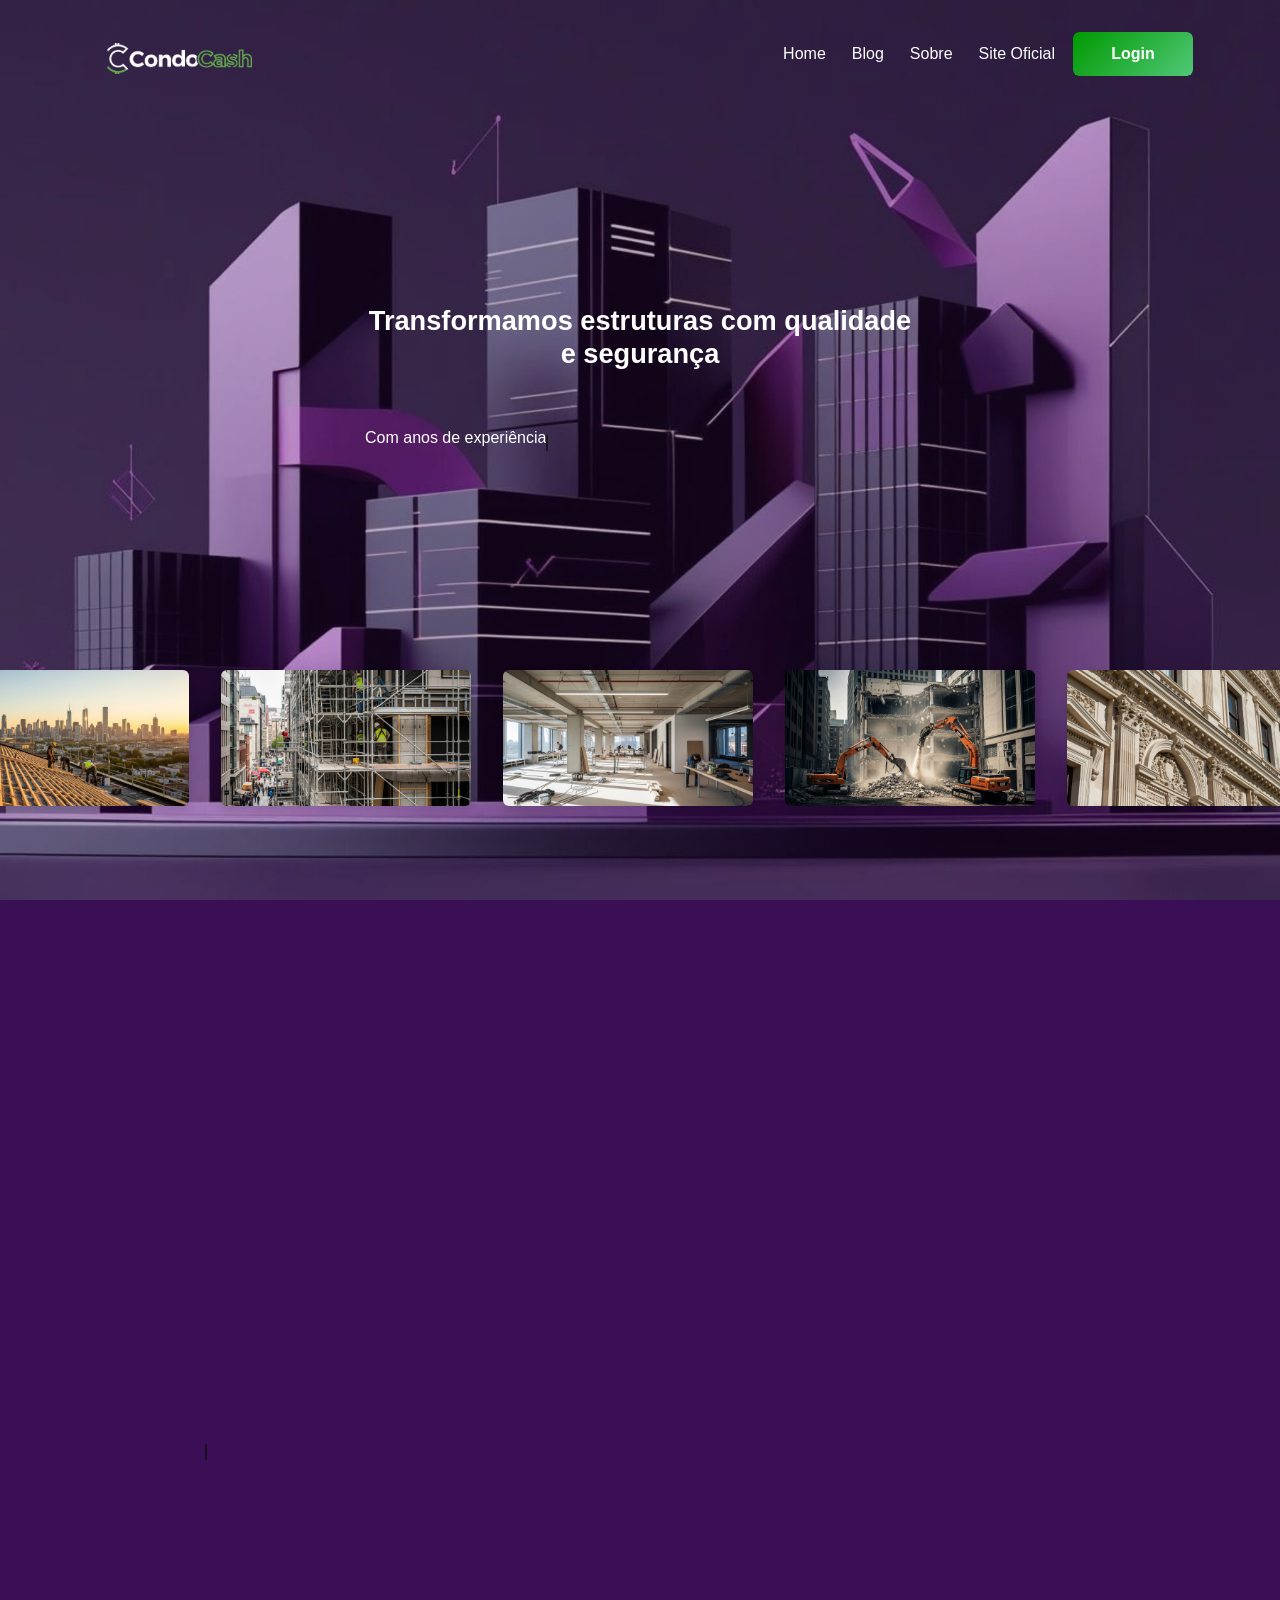
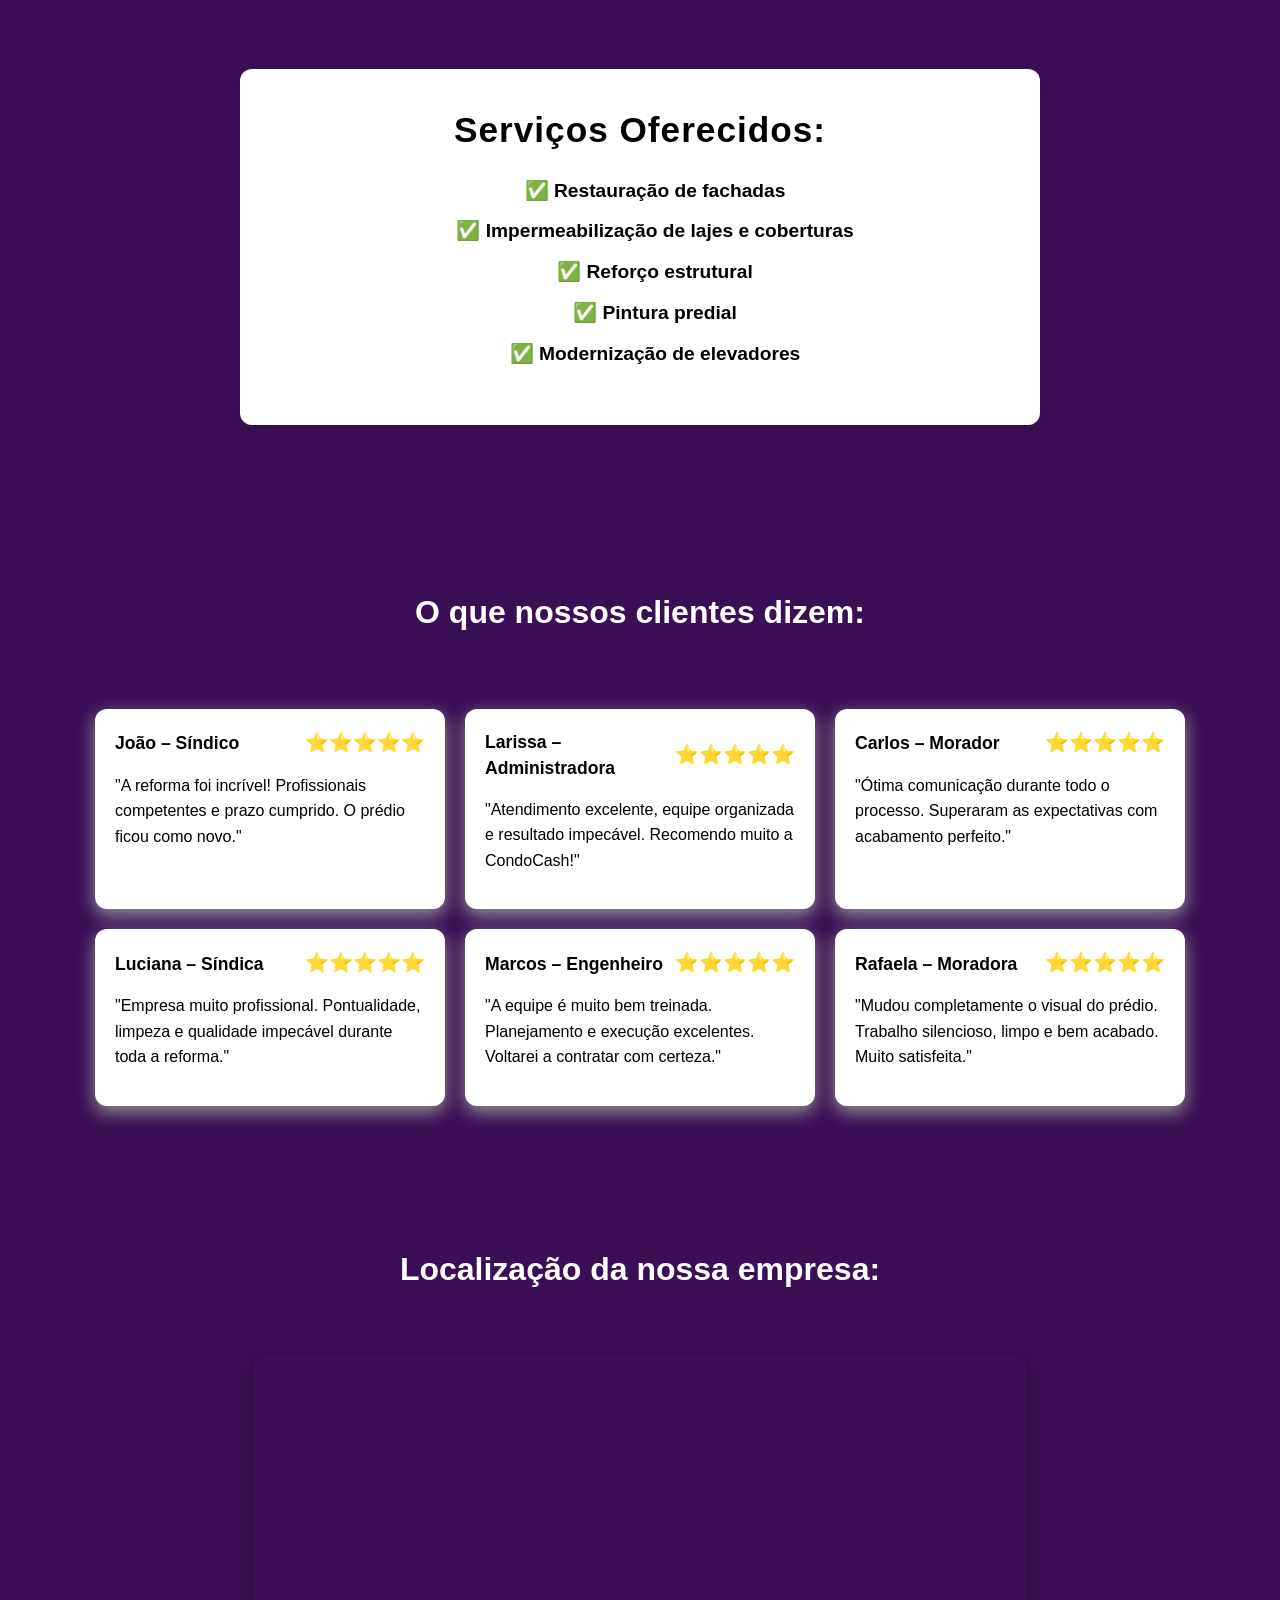
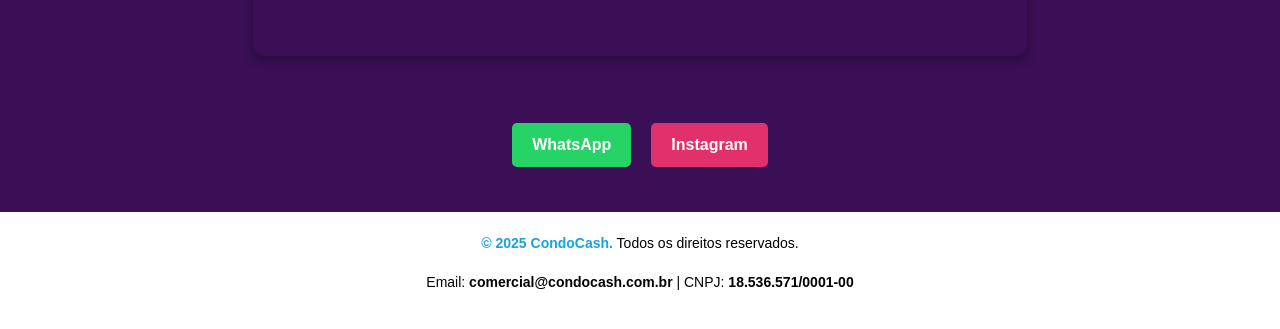
<file: index.html/index.html>
<!DOCTYPE html>
  <html lang="pt-BR">
  <head>
    <meta charset="UTF-8" />
    <meta name="viewport" content="width=device-width, initial-scale=1" />
    <title>CondoCash Reforma</title>

    <link rel="icon" type="image/png" href="img/iconI.png">


    <!-- SEo -->
  <meta name="description" content="Empresa especializada em reforma de prédios com segurança e qualidade. Veja nossos serviços e transformações." />
  <meta name="author" content="CondoCash Reforma" />
  <meta name="keywords" content="reforma de prédios, restauração, impermeabilização, modernização, construção" />

  <!-- Bootstrap 5.3 CSS -->
  <link href="https://cdn.jsdelivr.net/npm/bootstrap@5.3.0/dist/css/bootstrap.min.css" rel="stylesheet" />

  <!-- Seu CSS -->
  <link rel="stylesheet" href="layout/principal.css" />



  <!-- Bootstrap JS (Bundle inclui Popper) -->
  <script src="https://cdn.jsdelivr.net/npm/bootstrap@5.3.0/dist/js/bootstrap.bundle.min.js" defer></script>

    
  </head>

  <body class="home">
    <header>
      <nav class="navbar navbar-expand-lg navbar-light bg-light">
        <div class="container">

          <!-- Logo -->
          <a class="navbar-brand" href="index.html">
            <img src="img/Logo.png" alt="Logo da empresa CondoCash" class="logo" />
          </a>

          <!-- Botão do menu hambúrguer -->
          <button class="navbar-toggler" type="button" data-bs-toggle="collapse" data-bs-target="#navbarMenu"
            aria-controls="navbarMenu" aria-expanded="false" aria-label="Alternar navegação">
            <span class="navbar-toggler-icon"></span>
          </button>

          <!-- Itens do menu -->
          <div class="collapse navbar-collapse" id="navbarMenu">
            <ul class="navbar-nav ms-auto">
              <li class="nav-item">
                <a class="nav-link" href="index.html">Home</a>
              </li>
              <li class="nav-item">
                <a class="nav-link" href="blog.html" target="_blank" rel="noopener noreferrer">Blog</a>
              </li>
              <li class="nav-item">
                <a class="nav-link" href="sobre.html">Sobre</a>
              </li>
              <li class="nav-item">
                <a class="nav-link" href="https://condocash.com.br/">Site Oficial</a>
              </li>
              <li class="nav-item"> 
                <a class="nav-link btn-9" href="login.html" target="_blank" rel="noopener noreferrer">Login</a>
              </li>
            </ul>
          </div>

        </div>
      </nav>
    </header>



    <section class="conteudo">
      <div class="descricao">
        <h2>Transformamos estruturas com qualidade e segurança</h2>
        <br>
        <br>
        <p id="typewriter-descricaoP" class="cursor"> </p>
      </div>
    </section>

    <!-- Carrossel -->

    <div class="container-fluid p-0">
      <div class="carouselEsteira-wrapper">
        <div class="carouselEsteira-track d-flex">

          <!-- Cada item chama a função abrirModal com imagem e descrição -->
          <div class="carouselEsteira-item" onclick="abrirModal('img/construcao1.jpg', 'Reformamos residências e prédios com atenção a cada detalhe. Garantimos telhados seguros, resistentes e à prova de intempéries. Nossas equipes seguem padrões técnicos para reforçar toda a estrutura. Utilizamos materiais de alta qualidade e mão de obra especializada. O resultado é uma reforma duradoura, segura e visualmente renovada.')">
            <img src="img/construcao1.jpg" class="img-fluid rounded" alt="Antes da reforma" />
            <div class="descricao-hover">Reformamos residências e prédios, garantindo telhados seguros e estruturas reforçadas.</div>
          </div>

          <div class="carouselEsteira-item" onclick="abrirModal('img/construcao2.jpg', 'Construímos casas e prédios com qualidade e planejamento desde a fundação. Nossa infraestrutura é completa, atendendo às exigências modernas de construção. Incluímos toda a parte elétrica com fiação segura e devidamente instalada. Trabalhamos com profissionais capacitados e materiais certificados. Entregamos obras prontas para uso, com segurança e eficiência garantidas.')">
            <img src="img/construcao2.jpg" class="img-fluid rounded" alt="Durante a reforma" />
            <div class="descricao-hover">Construímos casas e prédios com infraestrutura completa, incluindo o sistema de fiação elétrica.</div>
          </div>

          <div class="carouselEsteira-item" onclick="abrirModal('img/construcao3.jpg', 'Executamos pintura profissional em paredes internas e externas com acabamento impecável. Utilizamos tintas de alta durabilidade e técnicas que valorizam cada ambiente. Além disso, realizamos serviços completos de encanamento residencial. Garantimos instalações seguras, sem vazamentos e com fluxo eficiente de água. Tudo é feito com precisão, limpeza e respeito ao espaço do cliente.')">
            <img src="img/construcao3.jpg" class="img-fluid rounded" alt="Depois da reforma" />
            <div class="descricao-hover">Executamos pintura profissional em paredes e serviços completos de encanamento residencial.</div>
          </div>

          <div class="carouselEsteira-item" onclick="abrirModal('img/construcao4.jpg', 'Demolimos residências e prédios com total segurança, seguindo normas rigorosas para proteger as pessoas e o entorno. Nossos processos são rápidos, eficientes e planejados em cada detalhe.Utilizamos equipamentos modernos para reduzir riscos e impactos. Tudo isso com profundo respeito ao meio ambiente e à comunidade local.')">
            <img src="img/construcao4.jpg" class="img-fluid rounded" alt="Durante a reforma" />
            <div class="descricao-hover">Demolimos residências e prédios com segurança, rapidez e respeito ao meio ambiente.</div>
          </div>

          <div class="carouselEsteira-item" onclick="abrirModal('img/construcao5.jpg', 'Realizamos reformas em museus antigos com extremo cuidado e responsabilidade. Cada etapa é planejada para preservar a integridade do patrimônio histórico. Trabalhamos com técnicas especializadas para manter a arte original intacta. Toda intervenção é feita com o apoio de profissionais qualificados e criteriosos. O resultado é uma renovação que respeita o passado e valoriza a história.')">
            <img src="img/construcao5.jpg" class="img-fluid rounded" alt="Depois da reforma" />
            <div class="descricao-hover">Realizamos reformas em museus antigos com cuidado, preservando toda a arte original.</div>
          </div>

          <div class="carouselEsteira-item" onclick="abrirModal('img/construcao6.png', 'Entregamos soluções eficazes e inovadoras em cada projeto que assumimos. Buscamos sempre unir tecnologia, técnica e criatividade na execução dos serviços. Nosso foco está na sua satisfação, entendendo e superando suas expectativas. Trabalhamos com planejamento, comprometimento e atenção a cada detalhe. O resultado final reflete qualidade, confiança e resultados concretos.')">
            <img src="img/construcao6.png" class="img-fluid rounded" alt="Depois da reforma" />
            <div class="descricao-hover">Entregamos soluções eficazes e inovadoras, focando na sua satisfação e resultados.</div>
          </div>

        </div>
      </div>
    </div>
  <section class="carouselEsteira-container">
    <section class="descricao">
      <p id="typewriter-paragrafo" class="cursor"></p>
    </section>



  <!-- Modal -->
  <div id="modal" class="modal">
    <span class="fechar" onclick="fecharModal()">&times;</span>

    <div class="modal-corpo">
      <img class="modal-imagem" id="modalImagem">
      <div id="modalDescricao" class="modal-descricao"></div>
    </div>
    
  </div>

  <br>
  <br>
  <br>
  <br>
    <!-- Serviços -->
    <section class="servicos">
      <h3>Serviços Oferecidos:</h3>
      <ul class="list-unstyled">
        <li>✅ Restauração de fachadas</li>
        <li>✅ Impermeabilização de lajes e coberturas</li>
        <li>✅ Reforço estrutural</li>
        <li>✅ Pintura predial</li>
        <li>✅ Modernização de elevadores</li>
      </ul>
    </section>

    <br>
    <br>

    <!-- Depoimentos -->
    
    <section class="depoimentos">
    <h3>O que nossos clientes dizem:</h3>
  <br>
  <br>
    <div class="depoimentos-container">
      <!-- Primeira linha -->
      <div class="depoimento">
        <div class="topo">
          <span class="nome">João – Síndico</span>
          <span class="estrelas">⭐⭐⭐⭐⭐</span>
        </div>
        <p>"A reforma foi incrível! Profissionais competentes e prazo cumprido. O prédio ficou como novo."</p>
      </div>

      <div class="depoimento">
        <div class="topo">
          <span class="nome">Larissa – Administradora</span>
          <span class="estrelas">⭐⭐⭐⭐⭐</span>
        </div>
        <p>"Atendimento excelente, equipe organizada e resultado impecável. Recomendo muito a CondoCash!"</p>
      </div>

      <div class="depoimento">
        <div class="topo">
          <span class="nome">Carlos – Morador</span>
          <span class="estrelas">⭐⭐⭐⭐⭐</span>
        </div>
        <p>"Ótima comunicação durante todo o processo. Superaram as expectativas com acabamento perfeito."</p>
      </div>

      <!-- Segunda linha em baixo -->

      <div class="depoimento">
        <div class="topo">
          <span class="nome">Luciana – Síndica</span>
          <span class="estrelas">⭐⭐⭐⭐⭐</span>
        </div>
        <p>"Empresa muito profissional. Pontualidade, limpeza e qualidade impecável durante toda a reforma."</p>
      </div>

      <div class="depoimento">
        <div class="topo">
          <span class="nome">Marcos – Engenheiro</span>
          <span class="estrelas">⭐⭐⭐⭐⭐</span>
        </div>
        <p>"A equipe é muito bem treinada. Planejamento e execução excelentes. Voltarei a contratar com certeza."</p>
      </div>

      <div class="depoimento">
        <div class="topo">
          <span class="nome">Rafaela – Moradora</span>
          <span class="estrelas">⭐⭐⭐⭐⭐</span>
        </div>
        <p>"Mudou completamente o visual do prédio. Trabalho silencioso, limpo e bem acabado. Muito satisfeita."</p>
      </div>
    </div>
  </section>
  <br>

    <!-- Mapa com centro de São Paulo -->
    <section class="localizacao">
      <h3>Localização da nossa empresa:</h3>
      <br>
      <br>
      <iframe src="https://www.google.com/maps/embed?pb=!1m18!1m12!1m3!1d3656.602923791497!2d-46.6831282!3d-23.582700499999998!2m3!1f0!2f0!3f0!3m2!1i1024!2i768!4f13.1!3m3!1m2!1s0x94ce5769b712e615%3A0xe9a06d96ab57976c!2sR.%20Iguatemi%2C%20448%20-%20cj%20409%20-%20Itaim%20Bibi%2C%20S%C3%A3o%20Paulo%20-%20SP%2C%2001451-010!5e0!3m2!1spt-BR!2sbr!4v1752928038911!5m2!1spt-BR!2sbr" 
      width="600" 
      height="450" 
      style="border:0;" 
      allowfullscreen="" 
      loading="lazy" 
      referrerpolicy="no-referrer-when-downgrade">
      </iframe>
    </section>

    <!-- Botões -->
    <div class="botoes">
      <a href="https://api.whatsapp.com/send?phone=5511943003998" class="whatsapp" aria-label="Entre em contato pelo WhatsApp">WhatsApp</a>
      <a href="https://www.instagram.com/condocash/" class="instagram" aria-label="Siga no Instagram">Instagram</a>
    </div>

    <!-- Botão Voltar ao Topo -->
    <button id="voltarTopo" aria-label="Voltar ao topo da página">↑</button>

    <!-- Rodapé -->
    <footer class="rodape">
      <p><span class="destaque">&copy; 2025 CondoCash.</span> Todos os direitos reservados.</p>
      <p>Email: <span class="destaque"><a href="mailto:comercial@condocash.com.br">comercial@condocash.com.br</a></span> | CNPJ: <span class="cnpj">18.536.571/0001-00</span></p>
    </footer> 

    <script src="layout/script.js" defer></script>
  </body>
  </html>
</file>
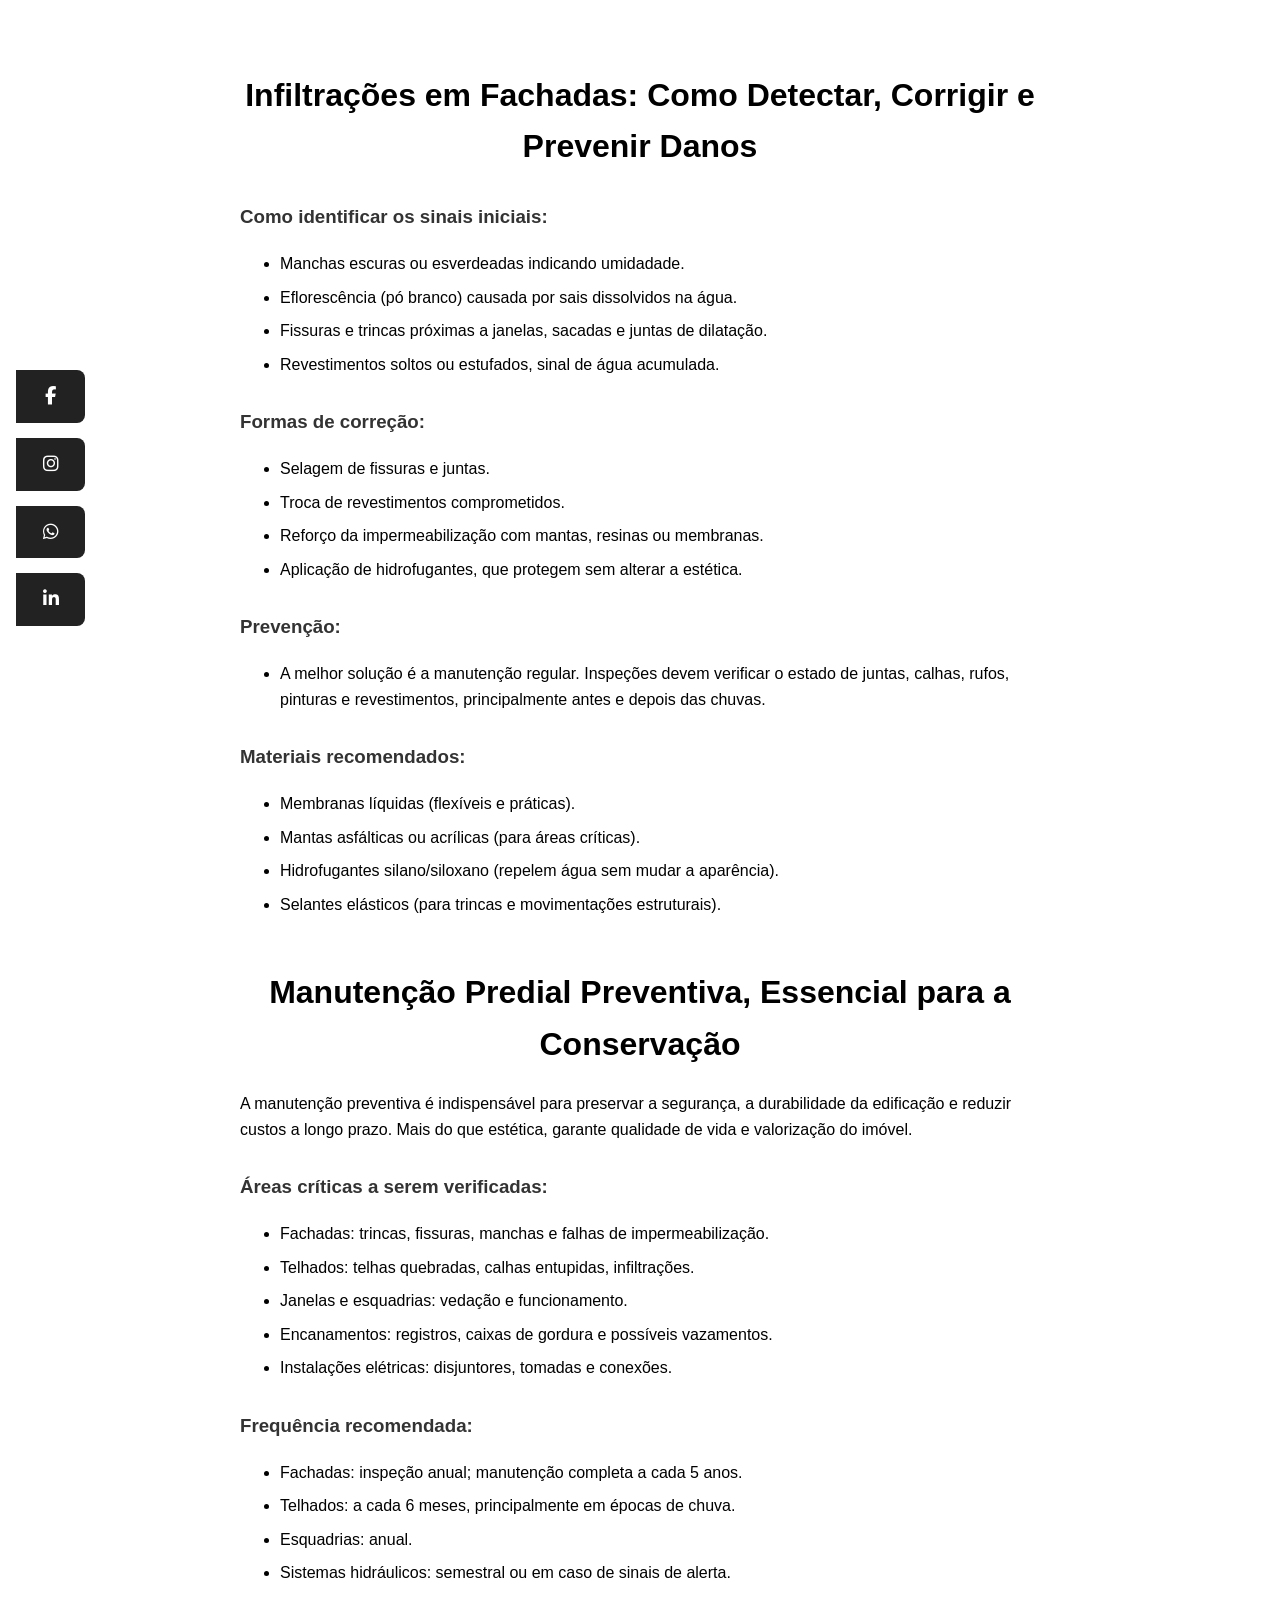
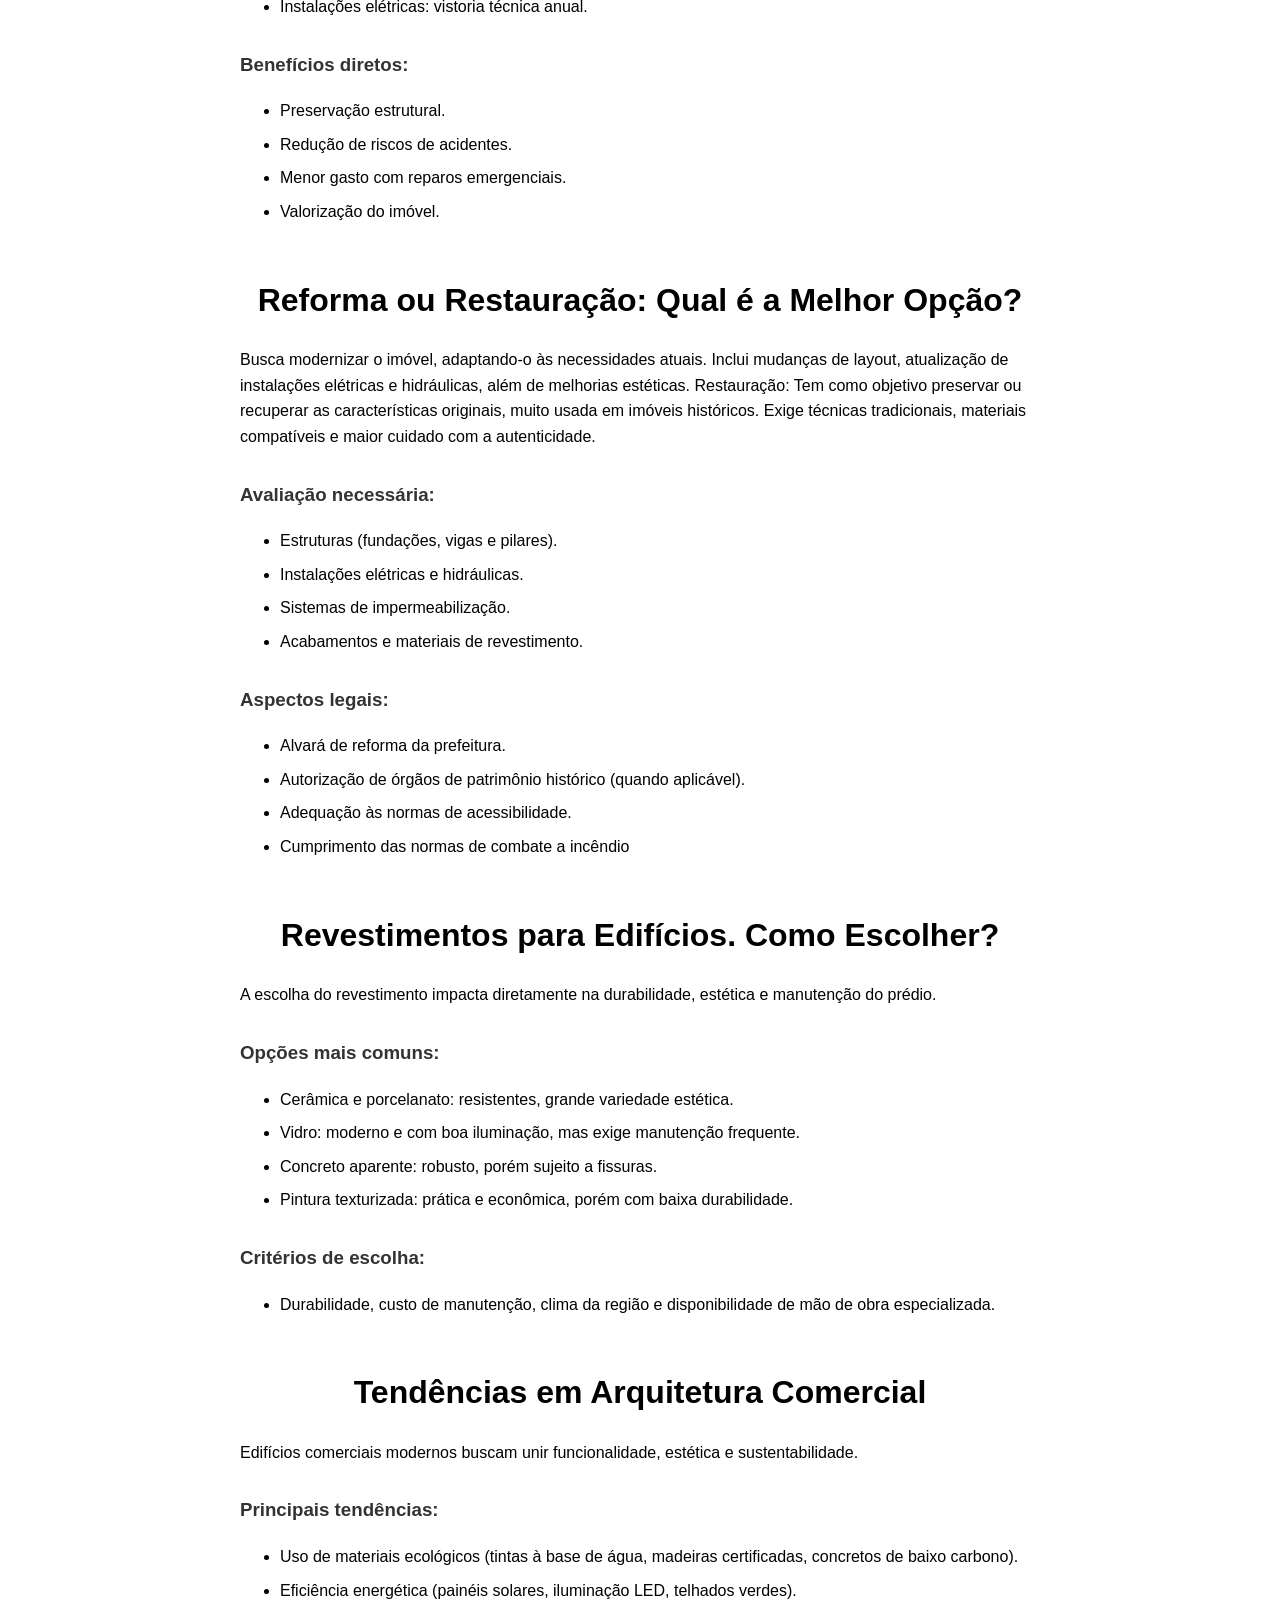
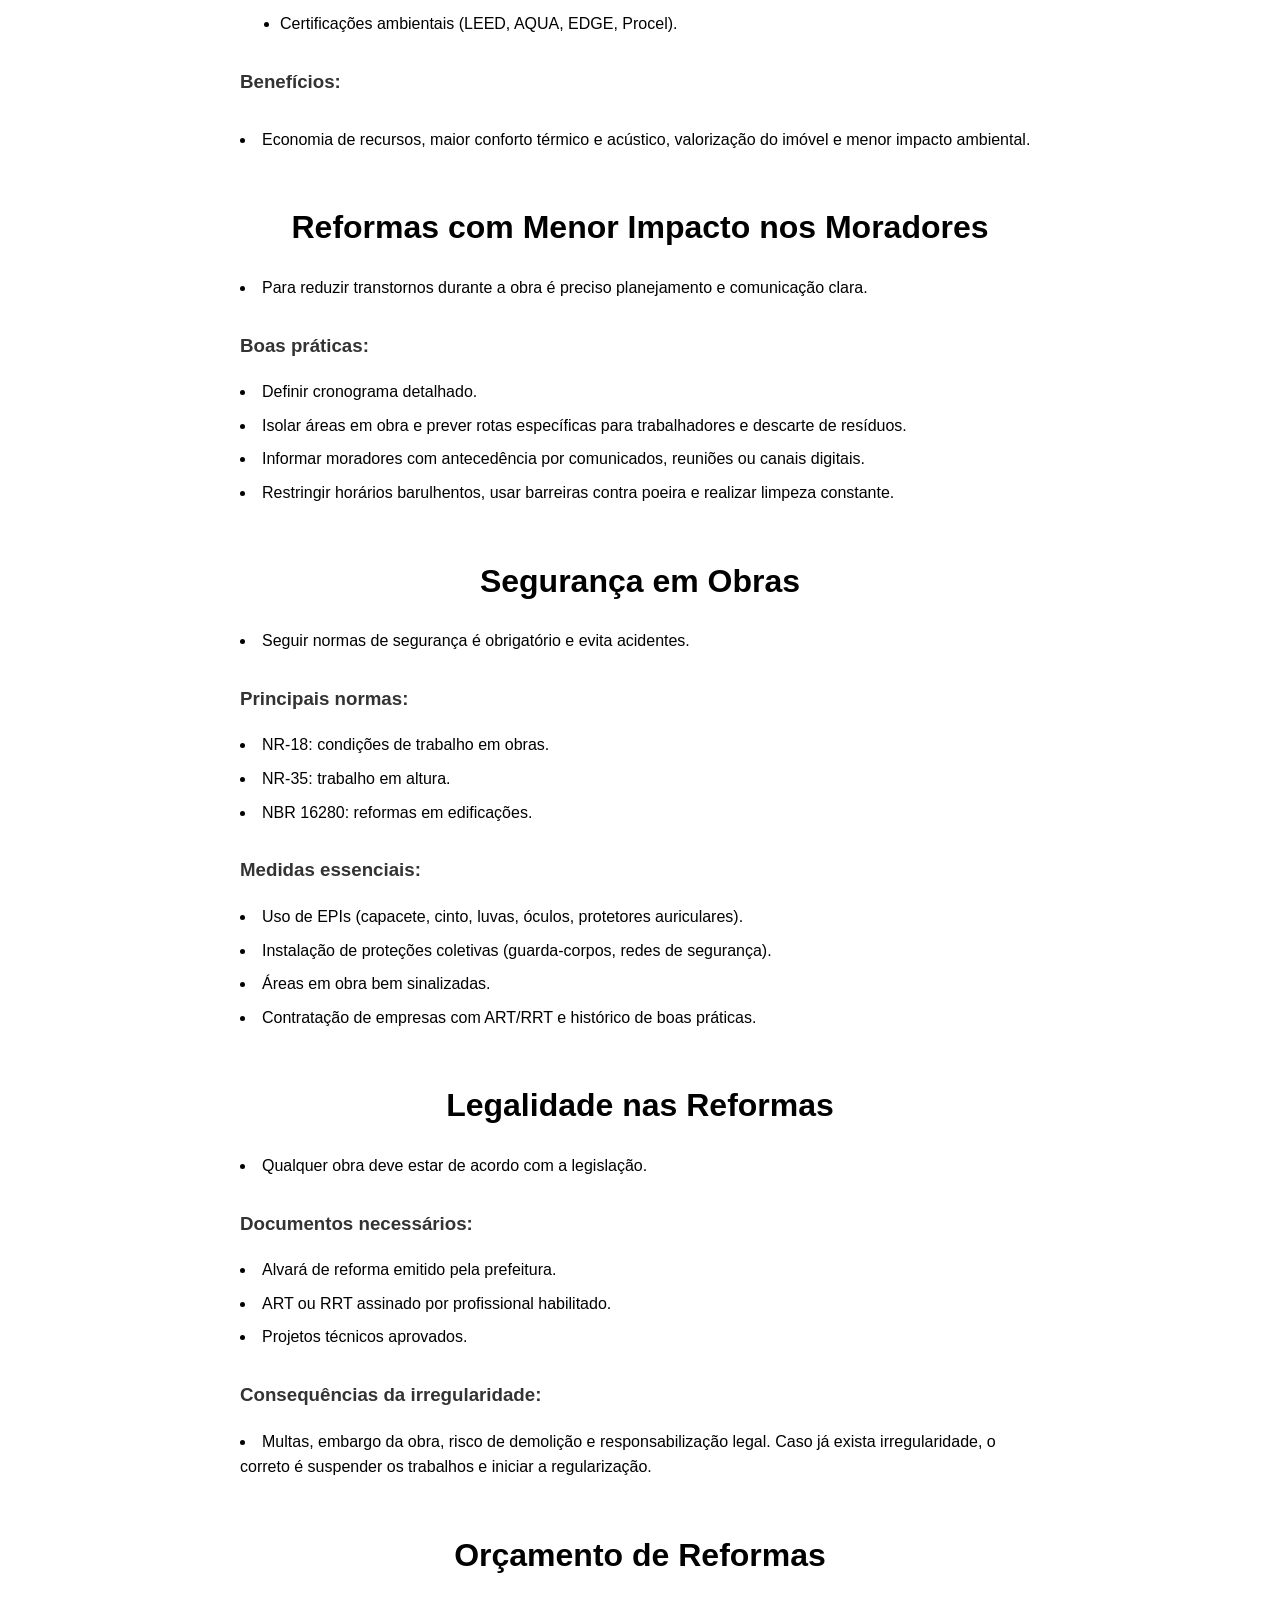
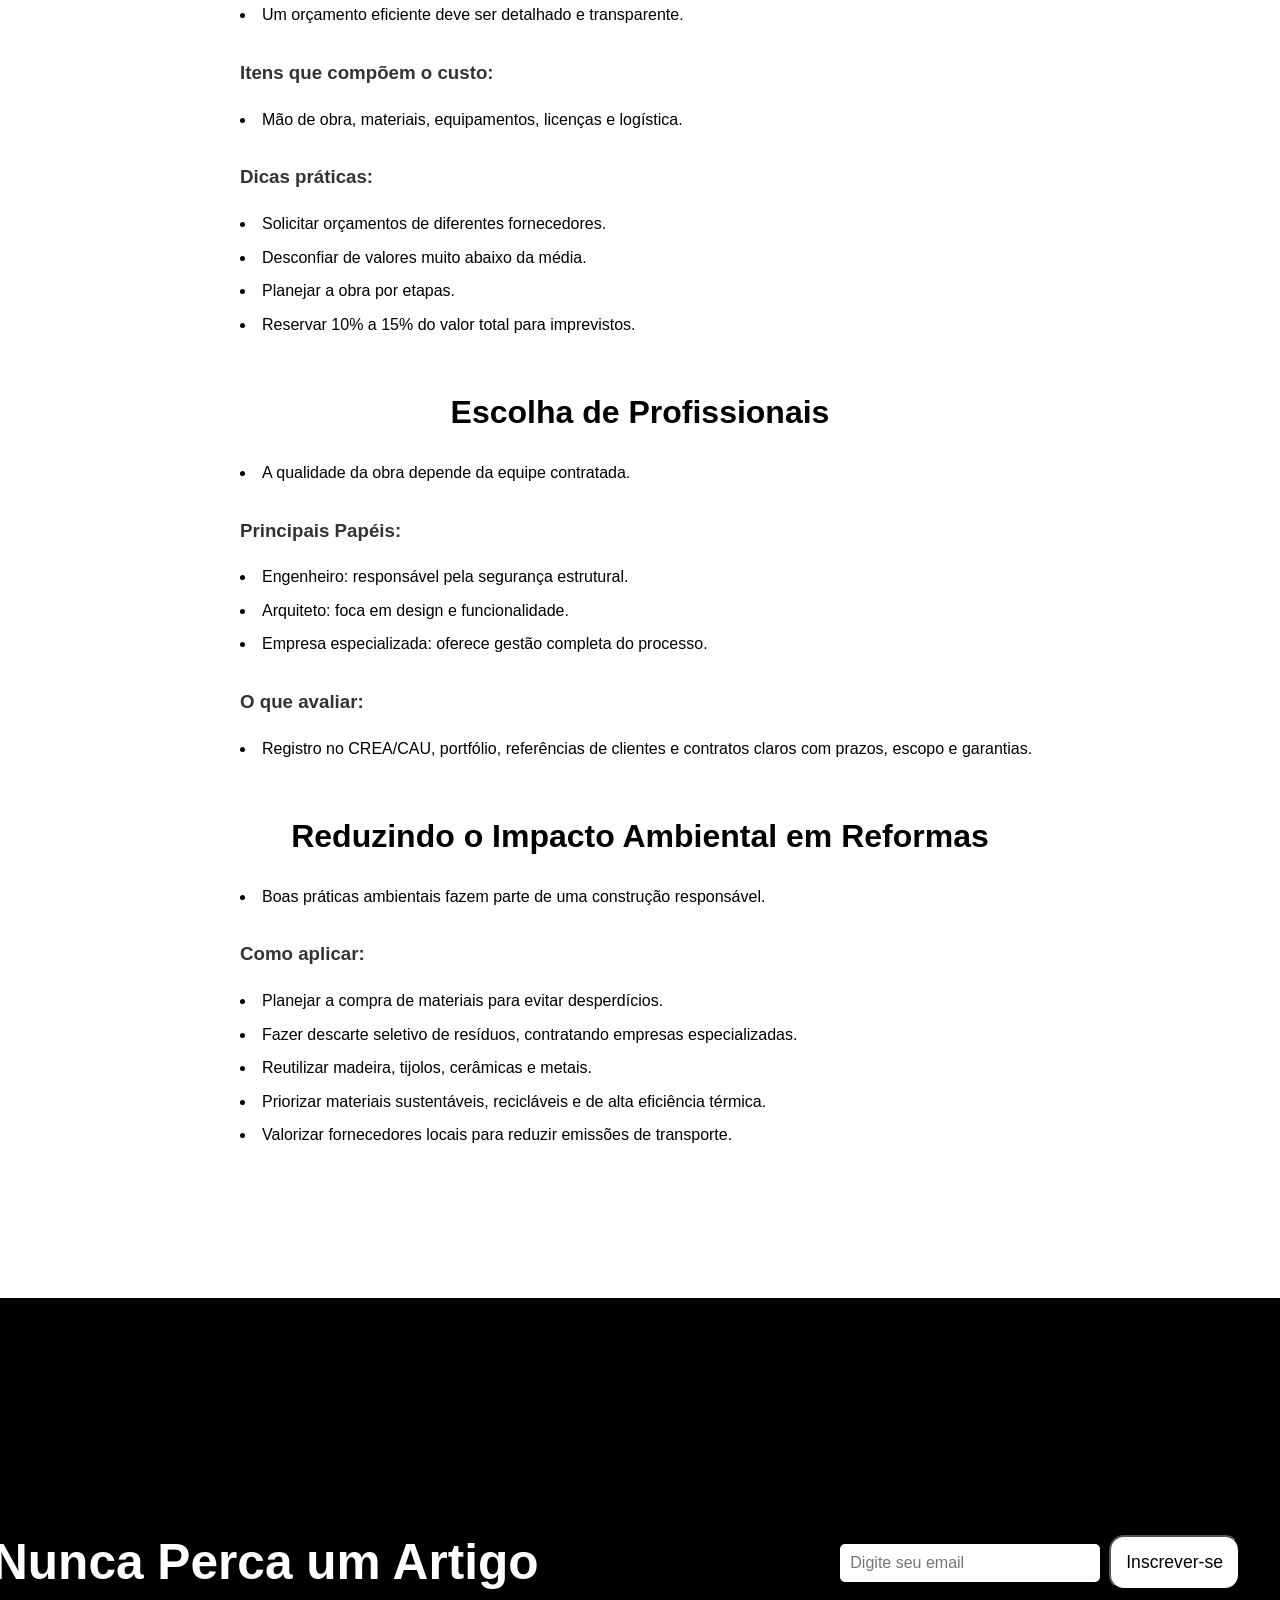
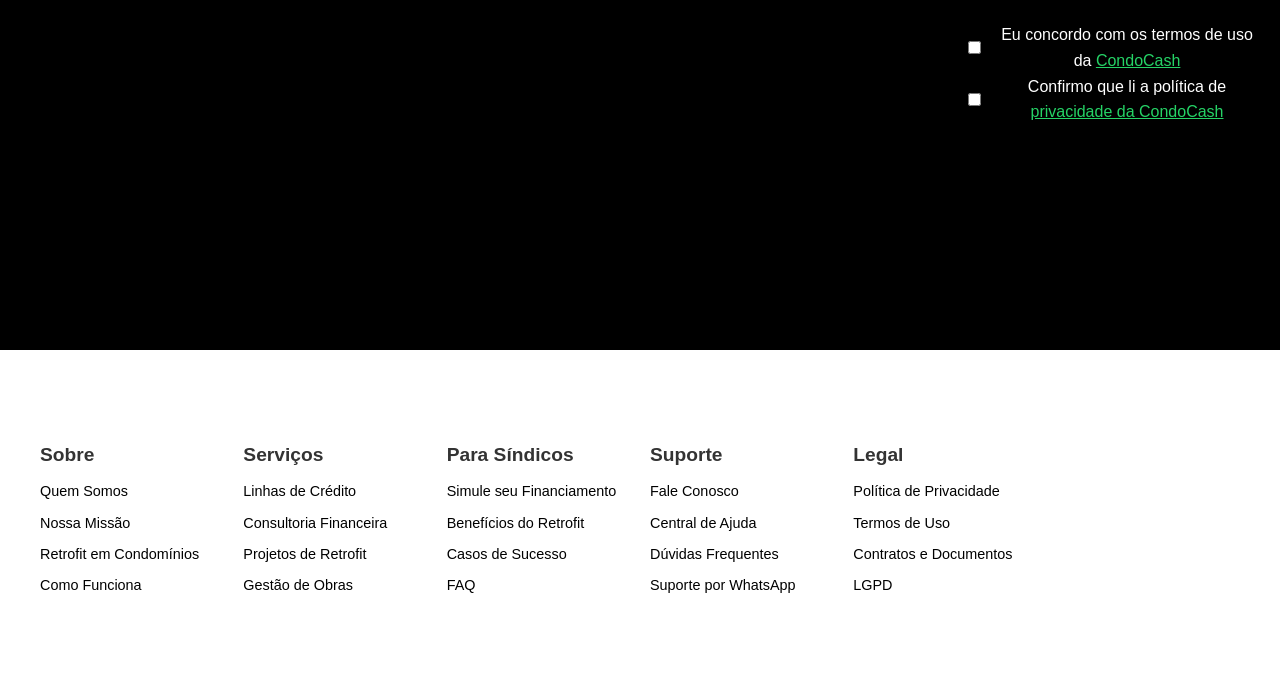
<file: index.html/blog.html>
<!DOCTYPE html>
<html lang="Pt-BR">
<head>
    <meta charset="UTF-8">
    <meta name="viewport" content="width=device-width, initial-scale=1.0">
    <link rel="stylesheet" href="layout/blog.css">
    <link rel="stylesheet" href="https://cdnjs.cloudflare.com/ajax/libs/font-awesome/6.4.0/css/all.min.css">

    <title>condocash</title>
</head>
<body>

    <!--Redes Sociais-->
    <div class="redes-sociais">
        <a href="https://facebook.com" target="_blank" class="facebook"><i class="fab fa-facebook-f"></i></a>
        <a href="https://instagram.com" target="_blank" class="instagram"><i class="fab fa-instagram"></i></a>
        <a href="https://wa.me/123456789" target="_blank" class="whatsapp"><i class="fab fa-whatsapp"></i></a>
        <a href="https://linkedin.com" target="_blank" class="linkedin"><i class="fab fa-linkedin-in"></i></a>
      </div>
      


    <h1>Infiltrações em Fachadas: Como Detectar, Corrigir e Prevenir Danos</h1>
    <h3>Como identificar os sinais iniciais:</h3>
    <ul>
        <li>Manchas escuras ou esverdeadas indicando umidadade.</li>
        <li>Eflorescência (pó branco) causada por sais dissolvidos na água.</li>
        <li>Fissuras e trincas próximas a janelas, sacadas e juntas de dilatação.</li>
        <li>Revestimentos soltos ou estufados, sinal de água acumulada.</li>
    </ul>    

    <h3>Formas de correção:</h3>
    <ul>
        <li>Selagem de fissuras e juntas.</li>
        <li>Troca de revestimentos comprometidos.</li>
        <li>Reforço da impermeabilização com mantas, resinas ou membranas.</li>
        <li>Aplicação de hidrofugantes, que protegem sem alterar a estética.</li>
    </ul>        

    <h3>Prevenção:</h3>    
    <ul>
        <li>A melhor solução é a manutenção regular. Inspeções devem verificar o estado de juntas, calhas, rufos, pinturas e revestimentos, principalmente antes e depois das chuvas. </li>
    </ul>    

    <h3>Materiais recomendados:</h3>    
    <ul>
        <li>Membranas líquidas (flexíveis e práticas).</li>
        <li>Mantas asfálticas ou acrílicas (para áreas críticas).</li>
        <li>Hidrofugantes silano/siloxano (repelem água sem mudar a aparência).</li>
        <li>Selantes elásticos (para trincas e movimentações estruturais).</li>
    </ul>    

    <h1>Manutenção Predial Preventiva, Essencial para a Conservação</h1>
    <p>A manutenção preventiva é indispensável para preservar a segurança, a durabilidade da edificação e reduzir custos a longo prazo. Mais do que estética, garante qualidade de vida e valorização do imóvel.</p>
    
    <h3>Áreas críticas a serem verificadas:</h3>    
    <ul>
        <li>Fachadas: trincas, fissuras, manchas e falhas de impermeabilização.</li>
        <li>Telhados: telhas quebradas, calhas entupidas, infiltrações.</li>
        <li> Janelas e esquadrias: vedação e funcionamento.</li>
        <li>Encanamentos: registros, caixas de gordura e possíveis vazamentos.</li>
        <li>Instalações elétricas: disjuntores, tomadas e conexões.</li>
    </ul>
              
    <h3>Frequência recomendada:</h3>
    <ul>
        <li>Fachadas: inspeção anual; manutenção completa a cada 5 anos.</li>
        <li>Telhados: a cada 6 meses, principalmente em épocas de chuva.</li>
        <li>Esquadrias: anual.</li>
        <li>Sistemas hidráulicos: semestral ou em caso de sinais de alerta.</li>
        <li>Instalações elétricas: vistoria técnica anual.</li>
    </ul>        

    <h3>Benefícios diretos:</h3>
    <ul>
        <li>Preservação estrutural.</li>
        <li>Redução de riscos de acidentes.</li>
        <li> Menor gasto com reparos emergenciais.</li>
        <li>Valorização do imóvel.</li>
    </ul>        

    <h1>Reforma ou Restauração: Qual é a Melhor Opção?</h1>            
    <p>Busca modernizar o imóvel, adaptando-o às necessidades atuais. Inclui mudanças de layout, atualização de instalações elétricas e hidráulicas, além de melhorias estéticas.
        Restauração: Tem como objetivo preservar ou recuperar as características originais, muito usada em imóveis históricos. Exige técnicas tradicionais, materiais compatíveis e maior cuidado com a autenticidade.</p>
         
    <h3>Avaliação necessária:</h3>    
    <ul>
        <li>Estruturas (fundações, vigas e pilares).</li>
        <li>Instalações elétricas e hidráulicas.</li>
        <li>Sistemas de impermeabilização.</li>
        <li>Acabamentos e materiais de revestimento.</li>
    </ul>

    <h3>Aspectos legais:</h3>
    <ul>
        <li>Alvará de reforma da prefeitura.</li>
        <li>Autorização de órgãos de patrimônio histórico (quando aplicável).</li>
        <li>Adequação às normas de acessibilidade.</li>
        <li>Cumprimento das normas de combate a incêndio</li>
    </ul>

    <h1>Revestimentos para Edifícios. Como Escolher?</h1>        
    <p>A escolha do revestimento impacta diretamente na durabilidade, estética e manutenção do prédio.</p>
            
    <h3>Opções mais comuns:</h3>
    <ul>
        <li>Cerâmica e porcelanato: resistentes, grande variedade estética.</li>
        <li>Vidro: moderno e com boa iluminação, mas exige manutenção frequente.</li>
        <li>Concreto aparente: robusto, porém sujeito a fissuras.</li>
        <li>Pintura texturizada: prática e econômica, porém com baixa durabilidade.</li>
    </ul>    

    <h3>Critérios de escolha:</h3>
    <ul>
        <li>Durabilidade, custo de manutenção, clima da região e disponibilidade de mão de obra especializada.</li>
    </ul>
    
    <h1>Tendências em Arquitetura Comercial</h1>
    <p>Edifícios comerciais modernos buscam unir funcionalidade, estética e sustentabilidade.</p>
        
    <h3>Principais tendências:</h3>  
    <ul>
        <li>Uso de materiais ecológicos (tintas à base de água, madeiras certificadas, concretos de baixo carbono).</li>
        <li>Eficiência energética (painéis solares, iluminação LED, telhados verdes).</li>
        <li>Certificações ambientais (LEED, AQUA, EDGE, Procel).</li>
    </ul>
      
    <h3>Benefícios:</h3>
    <ul>
        
    </ul>  
      
      
      
      
      
      
      
      
      
      
      
      
      <li>Economia de recursos, maior conforto térmico e acústico, valorização do imóvel e menor impacto ambiental.</li>
      <h1>Reformas com Menor Impacto nos Moradores</h1>
      <li>Para reduzir transtornos durante a obra é preciso planejamento e comunicação clara.</li>
      <h3>Boas práticas:</h3>
      <li> Definir cronograma detalhado.</li>
      <li>Isolar áreas em obra e prever rotas específicas para trabalhadores e descarte de resíduos.</li>
      <li>Informar moradores com antecedência por comunicados, reuniões ou canais digitais.</li>
      <li>Restringir horários barulhentos, usar barreiras contra poeira e realizar limpeza constante.</li>
      <h1>Segurança em Obras</h1>
      <li>Seguir normas de segurança é obrigatório e evita acidentes.</li>
      <h3>Principais normas:</h3>
      <li>NR-18: condições de trabalho em obras.</li>
      <li> NR-35: trabalho em altura.</li>
      <li>NBR 16280: reformas em edificações.</li>
      <h3>Medidas essenciais:</h3>
      <li>Uso de EPIs (capacete, cinto, luvas, óculos, protetores auriculares).</li>
      <li> Instalação de proteções coletivas (guarda-corpos, redes de segurança).</li>
      <li>Áreas em obra bem sinalizadas.</li>
      <li>Contratação de empresas com ART/RRT e histórico de boas práticas.</li>
      <h1>Legalidade nas Reformas</h1>
      <li>Qualquer obra deve estar de acordo com a legislação.</li>
      <h3>Documentos necessários:</h3>
      <li>Alvará de reforma emitido pela prefeitura.</li>
      <li>ART ou RRT assinado por profissional habilitado.</li>
      <li>Projetos técnicos aprovados.</li>
      <h3>Consequências da irregularidade:</h3>
      <li>Multas, embargo da obra, risco de demolição e responsabilização legal. Caso já exista irregularidade, o correto é suspender os trabalhos e iniciar a regularização.</li>
      <h1>Orçamento de Reformas</h1>
      <li>Um orçamento eficiente deve ser detalhado e transparente.</li>
      <h3>Itens que compõem o custo:</h3>
      <li>Mão de obra, materiais, equipamentos, licenças e logística.</li>
      <h3>Dicas práticas:</h3>
      <li>Solicitar orçamentos de diferentes fornecedores.</li>
      <li> Desconfiar de valores muito abaixo da média.</li>
      <li>Planejar a obra por etapas.</li>
      <li>Reservar 10% a 15% do valor total para imprevistos.</li>
      <h1>Escolha de Profissionais</h1>
      <li>A qualidade da obra depende da equipe contratada.</li>
      <h3>Principais Papéis: </h3>
      <li>Engenheiro: responsável pela segurança estrutural.</li>
      <li>Arquiteto: foca em design e funcionalidade.</li>
      <li>Empresa especializada: oferece gestão completa do processo.</li>
      <h3>O que avaliar:</h3>
      <li> Registro no CREA/CAU, portfólio, referências de clientes e contratos claros com prazos, escopo e garantias.</li>
      <h1>Reduzindo o Impacto Ambiental em Reformas</h1>
      <li>Boas práticas ambientais fazem parte de uma construção responsável.</li>
      <h3>Como aplicar:</h3>
      <li> Planejar a compra de materiais para evitar desperdícios.</li>
      <li>Fazer descarte seletivo de resíduos, contratando empresas especializadas.</li>
      <li> Reutilizar madeira, tijolos, cerâmicas e metais.</li>
      <li> Priorizar materiais sustentáveis, recicláveis e de alta eficiência térmica.</li>
      <li>Valorizar fornecedores locais para reduzir emissões de transporte.</li>
</ul>

<section class="entrada-email">
    <div class="container-entrada-email">
        <div class="conteudo-entrada-email">
            <h1>Nunca Perca um Artigo</h1>
        </div>
        <div class="conteudo-entrada-email2">
            <input type="email" placeholder="Digite seu email" />
            <button type="submit">Inscrever-se</button>
        </div>
    </div>

    <div class="check-box">
        <div class="checkbox-item">
          <input type="checkbox" id="confirmar-termos">
          <label for="confirmar-termos">Eu concordo com os termos de uso da <a href="#">CondoCash</a></label>
        </div>
        <div class="checkbox-item">
          <input type="checkbox" id="confirmar-politica">
          <label for="confirmar-politica">Confirmo que li a política de <a href="">privacidade da CondoCash</a></label>
        </div>
      </div>
      
    
</section> 

<footer class="rodape">
    <div class="footer-container">
      
      <!-- Coluna 1 - Sobre a Empresa -->
      <div class="footer-col">
        <h3>Sobre</h3>
        <ul>
          <li><a href="#">Quem Somos</a></li>
          <li><a href="#">Nossa Missão</a></li>
          <li><a href="#">Retrofit em Condomínios</a></li>
          <li><a href="#">Como Funciona</a></li>
        </ul>
      </div>
  
      <!-- Coluna 2 - Serviços -->
      <div class="footer-col">
        <h3>Serviços</h3>
        <ul>
          <li><a href="#">Linhas de Crédito</a></li>
          <li><a href="#">Consultoria Financeira</a></li>
          <li><a href="#">Projetos de Retrofit</a></li>
          <li><a href="#">Gestão de Obras</a></li>
        </ul>
      </div>
  
      <!-- Coluna 3 - Clientes -->
      <div class="footer-col">
        <h3>Para Síndicos</h3>
        <ul>
          <li><a href="#">Simule seu Financiamento</a></li>
          <li><a href="#">Benefícios do Retrofit</a></li>
          <li><a href="#">Casos de Sucesso</a></li>
          <li><a href="#">FAQ</a></li>
        </ul>
      </div>
  
      <!-- Coluna 4 - Suporte -->
      <div class="footer-col">
        <h3>Suporte</h3>
        <ul>
          <li><a href="#">Fale Conosco</a></li>
          <li><a href="#">Central de Ajuda</a></li>
          <li><a href="#">Dúvidas Frequentes</a></li>
          <li><a href="#">Suporte por WhatsApp</a></li>
        </ul>
      </div>
  
      <!-- Coluna 5 - Institucional -->
      <div class="footer-col">
        <h3>Legal</h3>
        <ul>
          <li><a href="#">Política de Privacidade</a></li>
          <li><a href="#">Termos de Uso</a></li>
          <li><a href="#">Contratos e Documentos</a></li>
          <li><a href="#">LGPD</a></li>
        </ul>
      </div>
  
      <!-- Coluna 6 - Contato -->
  
    </div>
  </footer>
  
  

</body>
</html>
</file>
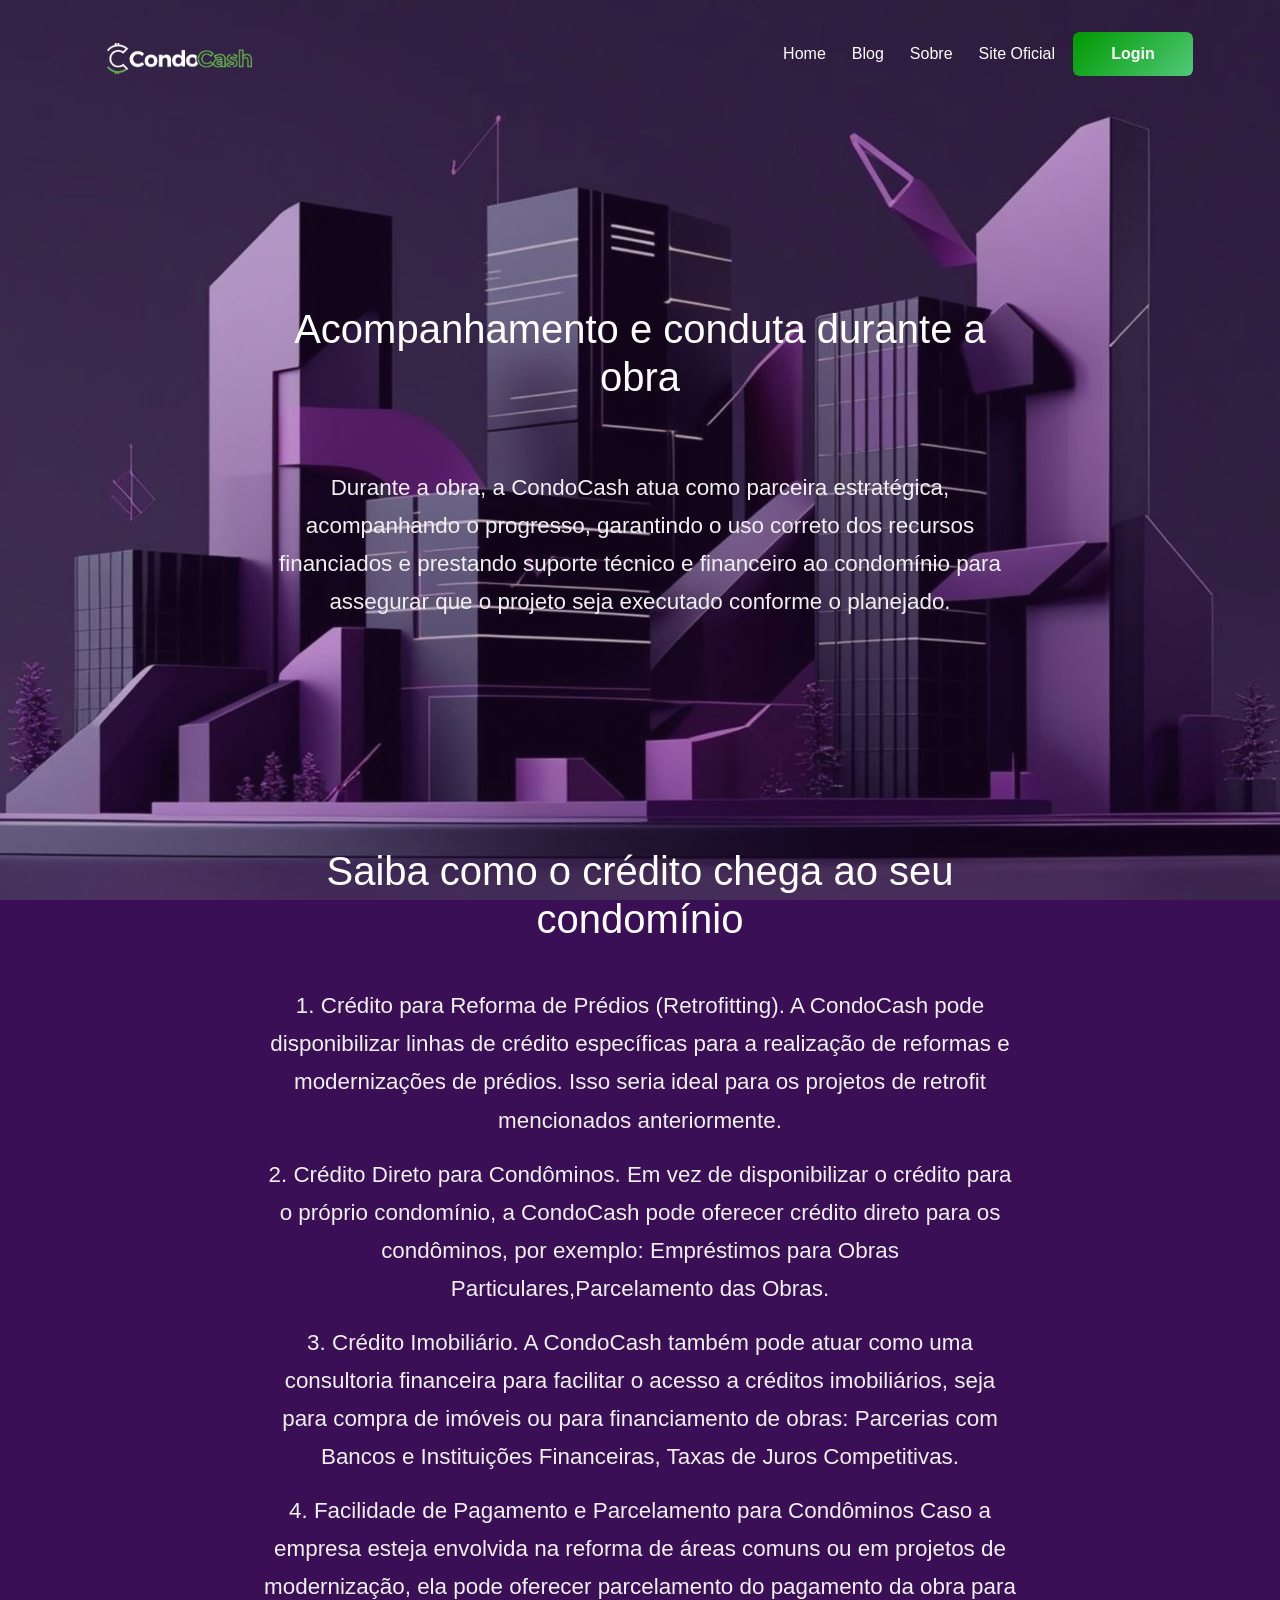
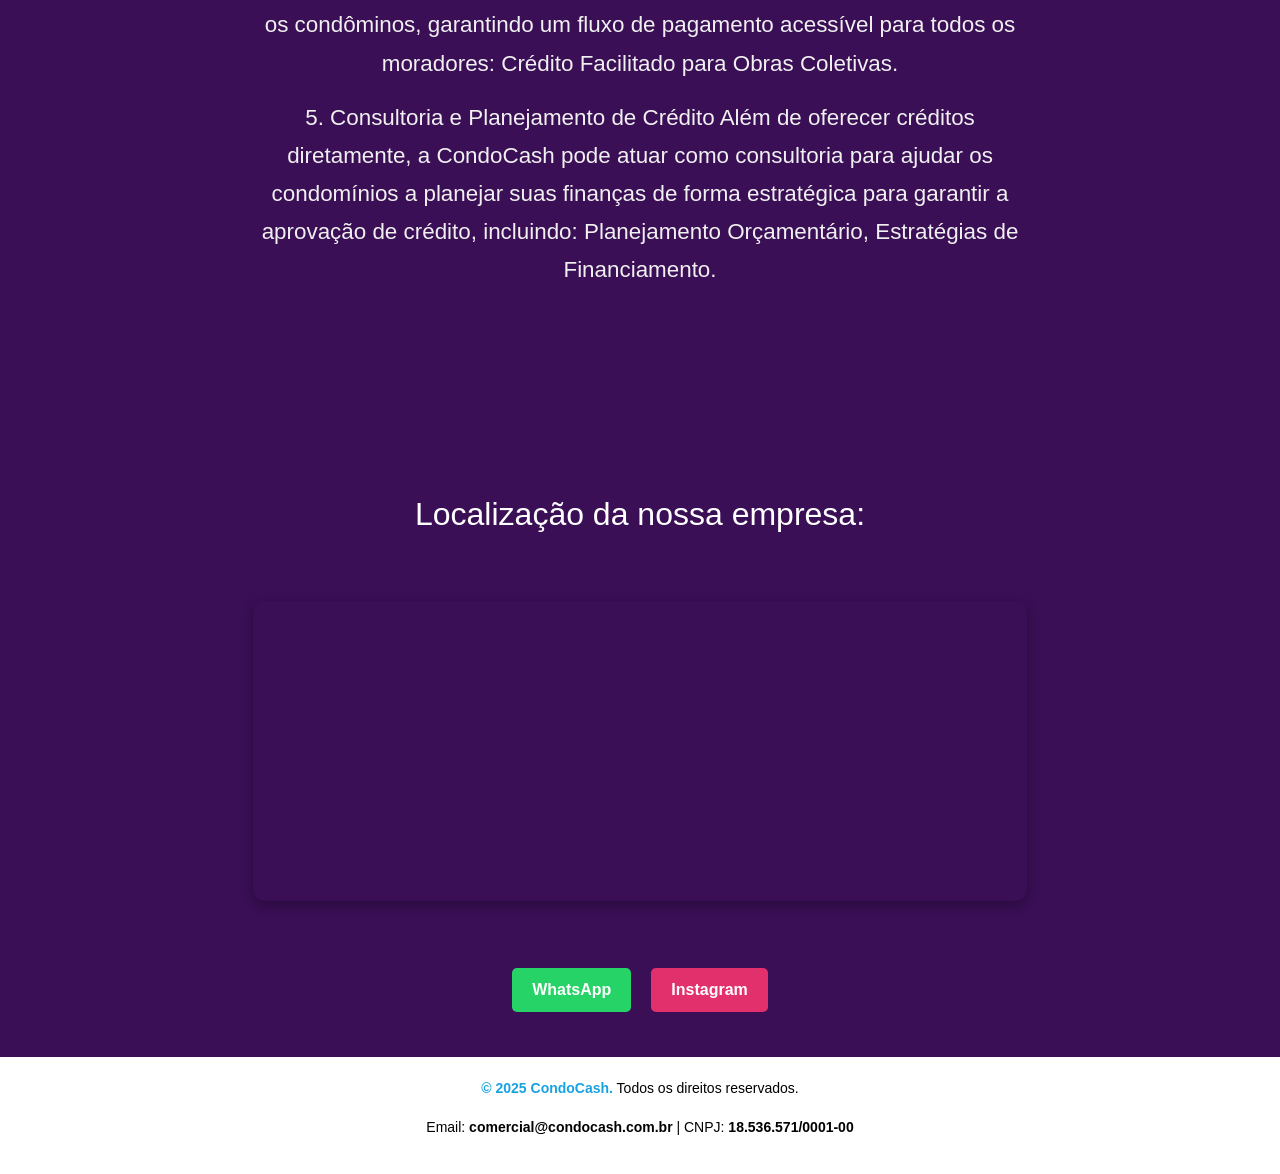
<file: index.html/sobre.html>
<!DOCTYPE html>
<html lang="pt-BR">
<head>
  <meta charset="UTF-8" />
  <meta name="viewport" content="width=device-width, initial-scale=1" />
  <script src="layout/login.js" defer></script>
  <title>CondoCash Reforma</title>

  <link rel="icon" type="image/png" href="img/iconI.png"> 

   <!-- SEO -->
<meta name="description" content="Empresa especializada em reforma de prédios com segurança e qualidade. Veja nossos serviços e transformações." />
<meta name="author" content="CondoCash Reforma" />
<meta name="keywords" content="reforma de prédios, restauração, impermeabilização, modernização, construção" />

<!-- Bootstrap 5.3 CSS -->
<link href="https://cdn.jsdelivr.net/npm/bootstrap@5.3.0/dist/css/bootstrap.min.css" rel="stylesheet" />

<!-- Seu CSS -->
<link rel="stylesheet" href="layout/sobre.css" />

<!-- Bootstrap JS (Bundle inclui Popper) -->
<script src="https://cdn.jsdelivr.net/npm/bootstrap@5.3.0/dist/js/bootstrap.bundle.min.js" defer></script>

  
</head>

<body class="home">
  <header>
    <nav class="navbar navbar-expand-lg navbar-light bg-light">
      <div class="container">

        <!-- Logo -->
        <a class="navbar-brand" href="index.html">
          <img src="img/Logo.png" alt="Logo da empresa CondoCash" class="logo" />
        </a>

        <!-- Botão do menu hamburguer -->
        <button class="navbar-toggler" type="button" data-bs-toggle="collapse" data-bs-target="#navbarMenu"
          aria-controls="navbarMenu" aria-expanded="false" aria-label="Alternar navegação">
          <span class="navbar-toggler-icon"></span>
        </button>

        <!-- Itens do menu -->
        <div class="collapse navbar-collapse" id="navbarMenu">
          <ul class="navbar-nav ms-auto">
            <li class="nav-item">
              <a class="nav-link" href="index.html">Home</a>
            </li>
            <li class="nav-item">
              <a class="nav-link" href="blog.html" target="_blank" rel="noopener noreferrer">Blog</a>
            </li>
            <li class="nav-item">
              <a class="nav-link" href="sobre.html">Sobre</a>
            </li>
            <li class="nav-item">
              <a class="nav-link" href="https://condocash.com.br/">Site Oficial</a>
            </li>
            <li class="nav-item">
              <a class="nav-link btn-9" href="login.html" target="_blank" rel="noopener noreferrer">Login</a>
            </li>
          </ul>
        </div>

      </div>
    </nav>
  </header>


<div class="feature"></div>
<section id="sobre">
    <div class="sobre-titulo">
      <h1>Acompanhamento e conduta durante a obra</h1>
      <br>
      <br>
      <p>Durante a obra, a CondoCash atua como parceira estratégica, acompanhando o progresso, garantindo o uso correto dos recursos financiados e prestando suporte técnico e financeiro ao condomínio para assegurar que o projeto seja executado conforme o planejado.</p>
    </div>

    <div class="sobre-titulo">
      <h1>Saiba como o crédito chega ao seu condomínio</h1>
      <br>
      <p>1. Crédito para Reforma de Prédios (Retrofitting). A CondoCash pode disponibilizar linhas de crédito específicas para a realização de reformas e modernizações de prédios. Isso seria ideal para os projetos de retrofit mencionados anteriormente.</p>
      <p>2. Crédito Direto para Condôminos. Em vez de disponibilizar o crédito para o próprio condomínio, a CondoCash pode oferecer crédito direto para os condôminos, por exemplo: Empréstimos para Obras Particulares,Parcelamento das Obras.</p>
      <p>3. Crédito Imobiliário. A CondoCash também pode atuar como uma consultoria financeira para facilitar o acesso a créditos imobiliários, seja para compra de imóveis ou para financiamento de obras: Parcerias com Bancos e Instituições Financeiras, Taxas de Juros Competitivas.</p>
      <p>4. Facilidade de Pagamento e Parcelamento para Condôminos Caso a empresa esteja envolvida na reforma de áreas comuns ou em projetos de modernização, ela pode oferecer parcelamento do pagamento da obra para os condôminos, garantindo um fluxo de pagamento acessível para todos os moradores: Crédito Facilitado para Obras Coletivas.</p>
      <p>5. Consultoria e Planejamento de Crédito Além de oferecer créditos diretamente, a CondoCash pode atuar como consultoria para ajudar os condomínios a planejar suas finanças de forma estratégica para garantir a aprovação de crédito, incluindo: Planejamento Orçamentário, Estratégias de Financiamento.</p>
    </div>
</section>

 <!-- Mapa com centro de São Paulo -->
 <section class="localizacao">
  <h3>Localização da nossa empresa:</h3>
  <br>
  <br>
  <iframe src="https://www.google.com/maps/embed?pb=!1m18!1m12!1m3!1d3656.602923791497!2d-46.6831282!3d-23.582700499999998!2m3!1f0!2f0!3f0!3m2!1i1024!2i768!4f13.1!3m3!1m2!1s0x94ce5769b712e615%3A0xe9a06d96ab57976c!2sR.%20Iguatemi%2C%20448%20-%20cj%20409%20-%20Itaim%20Bibi%2C%20S%C3%A3o%20Paulo%20-%20SP%2C%2001451-010!5e0!3m2!1spt-BR!2sbr!4v1752928038911!5m2!1spt-BR!2sbr" 
    width="600" 
    height="450" 
    style="border:0;" 
    allowfullscreen="" 
    loading="lazy" 
    referrerpolicy="no-referrer-when-downgrade">
    </iframe>
</section>


  <!-- Botões -->
  <div class="botoes">
    <a href="https://api.whatsapp.com/send?phone=5511943003998" class="whatsapp" aria-label="Entre em contato pelo WhatsApp">WhatsApp</a>
    <a href="https://www.instagram.com/condocash/" class="instagram" aria-label="Siga no Instagram">Instagram</a>
  </div>
  

  <!-- Botão Voltar ao Topo -->
  <button id="voltarTopo" aria-label="Voltar ao topo da página">↑</button>


  <!-- Rodapé -->
  <footer class="rodape">
    <p><span class="destaque">&copy; 2025 CondoCash.</span> Todos os direitos reservados.</p>
    <p>Email: <span class="destaque"><a href="mailto:comercial@condocash.com.br">comercial@condocash.com.br</a></span> | CNPJ: <span class="cnpj">18.536.571/0001-00</span></p>
  </footer> 




  <script src="layout/script.js" defer></script>
  
</body>
</html>
</file>
<file: index.html/layout/principal.css>
/* ----------------------------
   🌐 1. Estilização Global
---------------------------- */
body {
  font-family: Arial, sans-serif;
  margin: 0;
  padding: 0;
  overflow-x: hidden;
  background: #3a0f56 !important;
}

/* Estiliza a navbar */
.navbar {
  border-radius: 15px;
  padding: 12px 0;
  background-color: #00000000 !important; /* Cor de fundo */
}

/* Estiliza o logo */
.navbar-brand img.logo {
  height: 4auto;
  transition: transform 0.3s ease;
  
}

.navbar-brand img.logo:hover {
  transform: scale(1.05);
}

.navbar-nav .nav-link {
  color: #ffffff;
  font-weight: 500;
  padding: 10px 15px;
  border-radius: 6px;

  /* Aqui está a transição suave de cor */
  transition: color 0.3s ease;
}

.navbar-nav .nav-link:hover {
  color: #9600d6;
}

body.home::before {
  content: "";
  position: fixed;
  top: 0;
  left: 0;
  width: 100%;
  height: 100%;
  background: url('../img/Predio1.jpg') center center no-repeat;
  background-size: cover;
  background-attachment: fixed;
  z-index: -1;
  opacity: 0.7; /* opcional: deixa um tom translúcido como no segundo */
}



/* ----------------------------
   🔰 Logo e Header
---------------------------- */

.container-header {
  max-width: 1200px;
  margin: 0.1%;
  padding: 0px 1px;
  display: flex;
  align-items: center;
  justify-content: space-between;
}

.logo {
  height: 35px;
  width: auto;
  margin-left: -50px;
}


header {
  
  padding: 20px;
  text-align: center;
  position:relative;
  z-index: 1;
}

nav a {
  margin: 0 15px;
  color: #ffffff; /* Cor inicial */
  text-decoration: none !important;
  font-weight: bold;
  transition: color 0.3s ease; /* Efeito suave de transição */
}

nav a:hover {
  color: #9600d6; /*ao passar o mouse mudar a cor*/
}


/* 🔧 PROFISSIONALIZAÇÃO DA SEÇÃO CONTEÚDO */
.conteudo {
  display: flex;
  flex-wrap: wrap;
  align-items: center;
  justify-content: center;
  padding: 200px 40px;
  gap: 70px;
  max-width: 1200px;
  margin: 150px auto;
  padding-top: 150px;
  padding-left: 700px;
}

.conteudo img {
  max-width: 450px;
  width: 100%;
}

.conteudo img:hover {
  transform: scale(1.03);
  cursor: pointer;
}

.descricao {
  max-width: 550px;
  color: #ffffff;
}

.descricao h2 {
  font-size: 2.1rem;
  margin-bottom: 20px;
  color: #ffffff;
  font-weight: 700;
}

/* Melhorias sutis para a seção descrição próxima ao carrossel */
section.descricao {
  max-width: 900px;
  margin: -250px auto 60px;
  padding: 0 20px;
  font-size: 1.2rem;
  line-height: 1.75;
  color: #ffffff;
  text-align: justify;
  letter-spacing: 0.02em;
  font-weight: 400;
}

/* ----------------------------
   3. Serviços
---------------------------- */
.servicos {
  text-align: center;
  font-family: 'Segoe UI', Tahoma, Geneva, Verdana, sans-serif;
  background-color: #ffffff;
  padding: 40px 20px;
  max-width: 800px;
  margin: 60px auto;
  border-radius: 12px;
  box-shadow: 0 4px 12px rgba(32, 32, 32, 0.1);

}

.servicos h3 {
  color: #000000;
  font-size: 2.2rem;
  margin-bottom: 25px;
  font-weight: 700;
  letter-spacing: 1px;
}

.servicos ul {
  list-style: none;
  padding: 0;
}

.servicos ul li {
  font-size: 1.2rem;
  margin: 12px 0;
  position: relative;
  padding-left: 30px;
  font-weight: 600;
  color: #000000;
}


/* ----------------------------
   4. Depoimentos
---------------------------- */
.depoimentos {
  max-width: 1200px;
  margin: 60px auto;
  padding: 0 20px;
  text-align: center;
}

.depoimentos h3 {
  font-size: 2rem;
  margin-bottom: 30px;
  font-weight: 700;
  color: #ffffff;
}

.depoimentos-container {
  display: flex;
  flex-wrap: wrap;
  gap: 20px;
  justify-content: center;
}

.depoimento {
  background-color: #ffffff;
  border-radius: 12px;
  box-shadow: 0 6px 18px rgb(151, 151, 151);
  padding: 20px;
  text-align: left;
  flex: 1 1 300px; /* largura mínima de 300px com flexível */
  max-width: 350px;
}

.depoimento .topo {
  display: flex;
  justify-content: space-between;
  align-items: center;
  margin-bottom: 15px;
}

.depoimento .nome {
  font-weight: bold;
  color: #000000;
  font-size: 1.1rem;
}

.depoimento .estrelas {
  color: #f4c430;
  font-size: 1.2rem;
}

.depoimento p {
  font-size: 1rem;
  line-height: 1.6;
  color: #000000;
}



/* ----------------------------
   5. Localização (mapa)
---------------------------- */
.localizacao {
  max-width: 900px;
  margin: 60px auto;
  padding: 0 20px;
  text-align: center;
}

.localizacao h3 {
  font-family: 'Segoe UI', Tahoma, Geneva, Verdana, sans-serif;
  font-weight: 700;
  font-size: 2rem;
  margin-bottom: 20px;
  color: #ffffff;
}

.localizacao iframe {
  border-radius: 12px;
  box-shadow: 0 4px 12px rgba(0, 0, 0, 0.322);
  width: 90%;
  height: 300px;
  border: none;
}

/* ----------------------------
   6. Botões de Ação
---------------------------- */
.botoes {
  display: flex;
  justify-content: center;
  gap: 20px;
  margin: 30px 0 10px;
  margin-bottom: 45px;
}

.botoes a {
  padding: 10px 20px;
  text-decoration: none;
  color: white;
  background-color: #25D366;
  border-radius: 5px;
  font-weight: bold;
  transition: background-color 0.3s ease;
}

.botoes a:hover {
  background-color: #1ebe56;
}

.botoes a.instagram {
  background-color: #E1306C;
}

.botoes a.instagram:hover {
  background-color: #b72b58;
}

/* Estilo do botão de Login*/

.frame {
  width: 90%;
  margin: 40px auto;
  text-align: center;
}




/* Estiliza o link Login como botão usando a classe btn-9 */
.navbar-nav .btn-9 {
  position: relative;
  display:inline-block;
  border: none;
  transition: all 0.3s ease;
  overflow: hidden;
  left: 0; /* removido o left: 30px que desalinhava */
  padding: 10px 28px ;
  color: white !important;
  border-radius: 6px;
  font-weight: bold;
  text-align: center;
  min-width: 120px;
  background: transparent;
  z-index: 1;
}

/* Efeito de fundo com gradiente */
.navbar-nav .btn-9::after {
  position: absolute;
  content: "";
  z-index: -1;
  top: 0;
  left: 0;
  width: 100%;
  height: 100%;
  background-image: linear-gradient(315deg, rgb(80, 200, 120) 0%, rgb(0, 153, 0) 100%); 
  transition: all 0.3s ease;
  border-radius: 6px;
}

/* Hover bonito como botão */
.navbar-nav .btn-9:hover {
  background: transparent;
  box-shadow: 
    4px 4px 6px 0 rgba(255,255,255,.5),
    -4px -4px 6px 0 rgba(116, 125, 136, .2), 
    inset -4px -4px 6px 0 rgba(255,255,255,.5),
    inset 4px 4px 6px 0 rgba(116, 125, 136, .3);
  color: white !important;
}

/* Efeito de transformação do gradiente */
.navbar-nav .btn-9:hover::after {
  transform: scale(2) rotate(180deg);
  box-shadow: 
    4px 4px 6px 0 rgba(255,255,255,.5),
    -4px -4px 6px 0 rgba(116, 125, 136, .2), 
    inset -4px -4px 6px 0 rgba(255,255,255,.5),
    inset 4px 4px 6px 0 rgba(116, 125, 136, .3);
}


/* ----------------------------
   7. Carrossel Horizontal
---------------------------- */
.carouselEsteira-container {
  overflow: hidden;
  width: 100vw;
  padding-top:600px;
}

.cursor{
    position: relative;
    font-size: 16px;
    text-align: justify;
    white-space: normal;
    overflow: hidden;
    transform: translateY(-50%);    
    line-height: 1.6;
}

.cursor::after {
  content: "";
  display: inline-block;
  width: 2px;
  height: 1em;
  background-color: rgba(16, 16, 16, 0.75);
  animation: blink 0.7s steps(1) infinite;
  vertical-align: bottom;
}

@keyframes blink {
  0%, 100% { opacity: 1; }
  50% { opacity: 0; }
}


.carouselEsteira-wrapper {
  width: 100%;
  overflow: hidden;
  position: relative;
}

.carouselEsteira-track {
  gap: 2rem;
  display: flex;
}

.carouselEsteira-item {
  position: relative;
  flex: 0 0 auto;
  width: 250px;
  cursor: pointer;
}

.carouselEsteira-item img {
  width: 100%;
  height: auto;
  border-radius: 10px;
  box-shadow: 0 4px 8px rgba(0,0,0,0.1);
  transition: transform 0.3s ease;
  display: block;
}

.carouselEsteira-item img:hover {
  transform: scale(1.05);
}

.carouselEsteira-item .descricao-hover {
  position: absolute;
  bottom: 0;
  left: 0;
  right: 0;
  background: rgba(0, 0, 0, 0.550);
  color: white;
  padding: 20px 20px;
  font-size: 1rem;
  font-weight: 600;
  border-radius: 0 0 1px 1px;
  opacity: 0;
  transition: opacity 0.3s ease;
  pointer-events: none;
}

.carouselEsteira-item:hover .descricao-hover {
  opacity: 1;
  pointer-events: auto;
}



.carouselEsteira-item {
  transition: transform 0.3s ease;
  will-change: transform;
  position: relative;
  z-index: 1;
}

.carouselEsteira-item:hover {
  transform: scale(1.1);
  z-index: 10;
}


.carouselEsteira-track,
.carouselEsteira-wrapper,
.carouselEsteira-container {
  overflow: visible !important;
}


.modal {
  display: none; /* escondido por padrão */
  position:fixed;
  z-index: 9999;
  left: 0;
  top: 0;
  width: 100%;
  height: 100%;
  background-color: rgba(255, 255, 255, 0.918); /* fundo escuro */
  text-align: center;
  padding-top: 60px;
}

.modal-corpo {
  display: flex;
  justify-content: center;
  align-items: center;
  max-width: 80%;
  margin: auto;
  gap: 30px;
  flex-wrap: wrap;
}

.modal-imagem {
  max-width: 47%;
  max-height: 60vh;
  border-radius: 6px;
  margin-top: 10%;
}

.modal-descricao {
  color: rgb(0, 0, 0);
  font-size: 18px;
  max-width: 50%;
  text-align: left;

}

.fechar {
  position: absolute;
  top: 20px;
  right: 40px;
  color: #000000;
  font-size: 40px;
  font-weight: bold;
  cursor: pointer;
}


/* ----------------------------
   8. Animações
---------------------------- */
@keyframes moverEsteiraBootstrap {
  0% {
    transform: translateX(0);
  }
  100% {
    transform: translateX(-50%);
  }
}

/* Botão Voltar ao Topo */
#voltarTopo {
  position: fixed;
  bottom: 20px;
  right: 20px;
  display: none;
  background: #2da756;
  color: rgb(255, 255, 255);
  border: none;
  padding: 25px 35px;
  border-radius: 50%;
  font-size: 20px;
  cursor: pointer;
  z-index: 999;
}

.destaque {
  color: #18a2e2; 
  font-weight: bold; /* opcional: deixa em negrito */
}

.cnpj {
  color: #000000; 
  font-weight: bold; /* opcional: deixa em negrito */
}


.rodape {
  background-color: #ffffff; /* cor escura elegante */
  color: #000000; /* texto suave */
  text-align: center;
  padding: 20px;
  font-size: 14px;
  line-height: 1.6;
}

.rodape a {
  color: #000000; 
  text-decoration: none !important;
  transition: color 0.3s ease;
}

.rodape a:hover {
  color:#9600d6;; /*ao passar o mouse mudar a cor*/
  text-decoration: underline;
}




/* ----------------------------
   9. Responsivo para conteúdo
---------------------------- */



/*  applies to x-small devices (portrait phones, less than 576px) */
@media (max-width: 575.98px) { 


/* Estiliza a navbar */
.navbar {
  box-shadow: 0 2px 10px #fdfdfd78;
  border-radius: 15px;
  padding: 12px 0;
  background-color: #00000023 !important; /* Cor de fundo */
}

/* Estiliza o logo */
.navbar-brand img.logo {
  height: 4auto;
  transition: transform 0.3s ease;
}

.navbar-brand img.logo:hover {
  transform: scale(1.05);
}

/* Estiliza os links do menu */
.navbar-nav .nav-link {
  color: #ffffff;
  font-weight: 500;
  padding: 10px 15px;
  transition: color 0.3s, background 0.3s;
  border-radius: 6px;
}

.navbar-nav .nav-link:hover {
  color: #ffffff;         /* Amarelo destaque */
  background-color: #8411aa; /* Leve fundo claro ao passar o mouse */
}

/* Estiliza o botão do menu hamburguer */
.navbar-toggler {
  border-color: #ffffff;
  margin-right: 10px;
}

.navbar-toggler-icon {
  background-image: url("data:image/svg+xml,%3csvg xmlns='http://www.w3.org/2000/svg' viewBox='0 0 30 30'%3e%3cpath stroke='white' stroke-width='2' stroke-linecap='round' stroke-miterlimit='10' d='M4 7h22M4 15h22M4 23h22'/%3e%3c/svg%3e");
}

  /* Impede rolagem lateral em dispositivos menores */
  html, body {
    max-width: 100% !important;
    overflow-x: hidden !important;
  }

  /* Reduz o tamanho da logo para caber melhor em telas pequenas */
  .logo {
    height: 1.55em;
    width: 7.25em;
    margin-left: 20px;
  }

  /* Reduz o espaçamento entre os links do menu */
  nav a {
    margin: 0 5px;
  }

  /* Coloca o conteúdo em coluna e centraliza no mobile */
  .conteudo {
    flex-direction: column;
    text-align: center;
    padding: 40px 20px;
  }

  /* Dá espaço abaixo das imagens no conteúdo */
  .conteudo img {
    margin-bottom: 25px;
  }

  /* Reduz o tamanho do título da descrição */
  .descricao h2 {
    font-size: 1.7rem;
  }

  /* Reduz o tamanho do parágrafo da descrição */
  .descricao p {
    font-size: 1rem;
  }

  /* Ajusta a seção de descrição para melhor leitura */
  section.descricao {
    font-size: 1rem;
    line-height: 1.5;
    padding: 0 15px;
    margin: 40px auto;
    text-align: left;
  }

h1, h2, .titulo {
    text-align: center;
    font-size: 1.5rem;
    margin-bottom: 15px;
  }


  /* Oculta o botão "Voltar ao Topo" completamente no mobile */
  #voltarTopo {
    display: none !important;
  }

  /* Ajusta a descrição visível ao passar o mouse em itens do carrossel */
  .carouselEsteira-item .descricao-hover {
    top: 0;
    left: 0;
    width: 100%;
    height: 100%;
    padding: 0;           
    display: flex;
    justify-content: center;
    align-items: center;
    text-align: center;
    font-size: 0.9rem;
    opacity: 0;
    transition: opacity 0.3s ease;
  }

}


@media (max-width: 991.98px) {

  /* Impede rolagem lateral em dispositivos menores */
  html, body {
    max-width: 100% !important;
    overflow-x: hidden !important;
  }

  /* Reduz o tamanho da logo para caber melhor em telas pequenas */
  .logo {
    height: 1.55em;
    width: 7.25em;
  }

  /* Reduz o espaçamento entre os links do menu */
  nav a {
    margin: 0 5px;
  }

  /* Coloca o conteúdo em coluna e centraliza no mobile */
  .conteudo {
    flex-direction: column;
    text-align: center;
    padding: 40px 20px;
  }

  /* Dá espaço abaixo das imagens no conteúdo */
  .conteudo img {
    margin-bottom: 25px;
  }

  /* Reduz o tamanho do título da descrição */
  .descricao h2 {
    font-size: 1.7rem;
  }

  /* Reduz o tamanho do parágrafo da descrição */
  .descricao p {
    font-size: 1rem;
  }

  /* Ajusta a seção de descrição para melhor leitura */
  section.descricao {
    font-size: 1rem;
    line-height: 1.5;
    padding: 0 15px;
    margin: 40px auto;
    text-align: left;
  }

h1, h2, .titulo {
    text-align: center;
    font-size: 1.5rem;
    margin-bottom: 15px;
  }


  /* Oculta o botão "Voltar ao Topo" completamente no mobile */
  #voltarTopo {
    display: none !important;
  }

  /* Ajusta a descrição visível ao passar o mouse em itens do carrossel */
  .carouselEsteira-item .descricao-hover {
    top: 0;
    left: 0;
    width: 100%;
    height: 100%;
    padding: 0;           
    display: flex;
    justify-content: center;
    align-items: center;
    text-align: center;
    font-size: 0.9rem;
    opacity: 0;
    transition: opacity 0.3s ease;
  }

  .navbar-toggler-icon {
    background-image: url("data:image/svg+xml,%3csvg xmlns='http://www.w3.org/2000/svg' viewBox='0 0 30 30'%3e%3cpath stroke='white' stroke-width='2' stroke-linecap='round' stroke-miterlimit='10' d='M4 7h22M4 15h22M4 23h22'/%3e%3c/svg%3e");
  }

  .navbar-toggler {
    border-color: #ffffff;
    margin-right: 10px;
  }

}



/* `xxl` applies to x-large devices (large desktops, less than 1400px) */

@media (max-width: 1399.98px) { 

  /* Impede rolagem lateral em dispositivos menores */
  html, body {
    max-width: 100% !important;
    overflow-x: hidden !important;
  }

  /* Reduz o tamanho da logo para caber melhor em telas pequenas */
  .logo {
    height: 1.55em;
    width: 7.25em;
    margin-left: 20px;
  }

  /* Reduz o espaçamento entre os links do menu */
  nav a {
    margin: 0 5px;
  }

  /* Coloca o conteúdo em coluna e centraliza no mobile */
  .conteudo {
    flex-direction: column;
    text-align: center;
    padding: 40px 20px;
  }

  /* Dá espaço abaixo das imagens no conteúdo */
  .conteudo img {
    margin-bottom: 25px;
  }

  /* Reduz o tamanho do título da descrição */
  .descricao h2 {
    font-size: 1.7rem;
  }

  /* Reduz o tamanho do parágrafo da descrição */
  .descricao p {
    font-size: 1rem;
  }

  /* Ajusta a seção de descrição para melhor leitura */
  section.descricao {
    font-size: 1rem;
    line-height: 1.5;
    padding: 0 15px;
    margin: 40px auto;
    text-align: left;
  }

h1, h2, .titulo {
    text-align: center;
    font-size: 1.5rem;
    margin-bottom: 15px;
  }


  /* Oculta o botão "Voltar ao Topo" completamente no mobile */
  #voltarTopo {
    display: none !important;
  }

  /* Contraste de opacidade do fundo cobrindo 100% */

  .carouselEsteira-item .descricao-hover {
    top: 0;
    left: 0;
    width: 100%;
    height: 100%;
    padding: 0;         
    display: flex;
    justify-content: center;
    align-items: center;
    text-align: center;
    font-size: 0.9rem;
    opacity: 0;
    transition: opacity 0.3s ease;
  }
 }
</file>
<file: index.html/layout/blog.css>
body {
    max-width: 800px;
    margin: 0 auto;
    padding: 20px;
    font-family: Arial, sans-serif;
    line-height: 1.6;
    overflow-x: hidden;
    background-color: #ffffff;
}

/*Sessão das redes Sociais*/
.redes-sociais {
    position: fixed;
    top: 40%;
    left: 6px;
    display: flex;
    flex-direction: column;
    gap: 15px;
    padding: 10px;
    z-index: 1000;
  }
  
  .redes-sociais a {
    background-color: #222;
    color: #ffffff;
    padding: 12px;
    text-align: center;
    width: 45px;
    border-radius: 0 8px 8px 0;
    transition: all 0.3s ease;
    font-size: 18px;
  }
  
  .redes-sociais a:hover {
    box-shadow: 0 0 15px 4px currentColor;
    color: white;
  }
  
  /* Cores específicas por rede */
  .redes-sociais .facebook:hover {
    background-color: #1877f2; /* azul do Facebook */
  }
  
  .redes-sociais .instagram:hover {
    background-color: #e4405f; /* rosa do Instagram */
  }
  
  .redes-sociais .whatsapp:hover {
    background-color: #25D366; /* verde do WhatsApp */
  }
  
  .redes-sociais .linkedin:hover {
    background-color: #0077b5; /* azul LinkedIn */
  }
  
/*Parte que estiliza o restante do site*/
h1 {
    text-align: center;
    margin-top: 50px;
}

h3 {
    margin-top: 30px;
    color: #333;
}

ul {
    margin-bottom: 30px;
}

li {
    margin-bottom: 8px;
}

/*footer*/
.destaque {
    color: #18a2e2; 
    font-weight: bold; /* opcional: deixa em negrito */
  }

.cnpj {
color: #ffffff; 
font-weight: bold; /* opcional: deixa em negrito */
}


.entrada-email{
    background-color: #000000;   /* fundo preto */
    color: #ffffff;              /* texto branco */
    padding: 225px 20px;         /* altura mantida, espaçamento lateral */
    font-size: 14px;
    line-height: 1.6;
  
    width: 100vw;                /* largura total da tela */
    position: relative;          /* comportamento normal na pilha de elementos */
    left: 50%;                   /* centralizar considerando o deslocamento com transform */
    transform: translateX(-50%);
    margin-top: 150px;                   /* zera margens externas */
    box-sizing: border-box;      /* inclui o padding dentro da largura */
  }
  
/* Container flexível para alinhar o conteúdo */
.container-entrada-email {
  display: flex;
  justify-content: space-between; /* espaço entre os dois blocos */
  align-items: center;
  max-width: 1200px; /* ou qualquer largura máxima desejada */
  margin: 0 auto;    /* centraliza o container */
  width: 100%;
}

/* Lado esquerdo */
.conteudo-entrada-email h1 {
  font-size: 3.1rem;
  margin: 0 0 0 -3rem;
}

/* Lado direito */
.conteudo-entrada-email2 input[type="email"] {
  padding: 10px;
  font-size: 1rem;
  border: none;
  border-radius: 5px;
  width: 15rem;
  margin-left: 15rem;
}

.conteudo-entrada-email2 button[type="submit"] {
  padding: 15px;
  border-radius: 15px;
  background-color: #ffffff;
  font-size: 1.1rem;
  margin-left: 5px;
}

.conteudo-entrada-email2 button[type="submit"]:hover {
  background-color: #d0c6c6;
  transition: background-color 0.3s;  
  cursor: pointer;
  transform: scale(1.03);
} 

/* Active: sensação de clique */
.conteudo-entrada-email2 button[type="submit"]:active {
  transform: scale(0.95); /* leve compressão */
}

/* Checkbox embaixo */
.check-box {
  text-align: center; /* ou left/right se quiser alinhar diferente */
  margin-top: 20px;
  font-size: 1rem;
  margin-left: 59rem;
}

.check-box a {
  color: #25D366;
}

.check-box a:hover {
  color: #4b9365;
}

.checkbox-item {
  display: flex;
  align-items: center;
  gap: 10px;
}

.rodape {
  background-color: #ffffff;
  margin-left: -30%;
  color: #000000;
  padding: 60px 40px;
  width: 100vw;
  box-sizing: border-box;
  
}

.footer-container {
  display: grid;
  grid-template-columns: repeat(6, minmax(120px, 1fr)); /* 6 colunas de tamanhos iguais */
  gap: 20px;
  width: 100%;
  max-width: 100%;
  margin: 0;
  padding: 0;
  position: relative;
  
}

.footer-col {
  min-width: 100px;
  
}

.footer-col h3 {
  font-size: 1.2rem;
  margin-bottom: 10px;
}

.footer-col ul {
  list-style: none;
  padding: 0;
  margin: 0;
}

.footer-col ul li {
  margin-bottom: 8px;
  font-size: 0.9rem;
}

.footer-col a {
  text-decoration: none;
  color: black;
  display: inline-block;
  transition: all 0.2s ease;
} 

.footer-col a:hover {
  color: rgb(48, 58, 201);
  transform: scale(1.05);
}
</file>
<file: index.html/layout/sobre.css>
/* ----------------------------
   🌐 1. Estilização Global
---------------------------- */
body {
  font-family: Arial, sans-serif;
  margin: 0;
  padding: 0;
  overflow-x: hidden;
  background: #3a0f56 !important;
}

/* Estiliza a navbar */
.navbar {
  border-radius: 15px;
  padding: 12px 0;
  background-color: #00000000 !important; /* Cor de fundo */
}

/* Estiliza o logo */
.navbar-brand img.logo {
  height: 4auto;
  transition: transform 0.3s ease;
}

.navbar-brand img.logo:hover {
  transform: scale(1.05);
}

.navbar-nav .nav-link {
  color: #ffffff;
  font-weight: 500;
  padding: 10px 15px;
  border-radius: 6px;

  /* Aqui está a transição suave de cor */
  transition: color 0.3s ease;
}

.navbar-nav .nav-link:hover {
  color: #9600d6;
}




/* ----------------------------
   🔰 Logo
---------------------------- */
.logo {
  height: 35px;
  width: auto;
  margin-left: 20px;
}


header {
  
  padding: 20px;
  text-align: center;
  position:relative;
  z-index: 1;
}



nav a {
  margin: 0 15px;
  color: #ffffff;
  text-decoration: none !important;
  font-weight: bold;
  transition: color 0.3s ease;
}

nav a:hover {
  color: #9600d6;
}

/* ----------------------------
   Página do sobre
---------------------------- */




body.home::before {
  content: "";
  position: fixed;
  top: 0;
  left: 0;
  width: 100%;
  height: 100%;
  background: url('../img/Predio1.jpg') center center no-repeat;
  background-size: cover;
  background-attachment: fixed;
  z-index: -1;
  opacity: 0.7; /* opcional: deixa um tom translúcido como no segundo */
}

.sobre-titulo {
  display: flex;
  flex-direction: column;
  align-items: center;
  justify-content: center;
  max-width: 800px;
  margin: 170px auto;
  padding: 20px;
  text-align: center;
}

.sobre-titulo h1 {
  font-size: 2.5rem;
  margin-bottom: 20px;
  color: #ffffff;
}

.sobre-titulo p,
.sobre-titulo2 p {
  font-size: 1.4rem;
  line-height: 1.7;
  color: #f0f0f0;
}

/* ----------------------------
   5. Localização (mapa)
---------------------------- */
.localizacao {
  max-width: 900px;
  margin: 60px auto;
  padding: 0 20px;
  text-align: center;
}

.localizacao h3 {
  font-size: 2rem;
  margin-bottom: 20px;
  color: #ffffff;
}

.localizacao iframe {
  border-radius: 12px;
  width: 90%;
  height: 300px;
  border: none;
  box-shadow: 0 4px 12px rgba(0, 0, 0, 0.322);
}

/* ----------------------------
   6. Botões de Ação
---------------------------- */
.botoes {
  display: flex;
  justify-content: center;
  gap: 20px;
  margin: 30px 0 10px;
  margin-bottom: 45px;
}

.botoes a {
  padding: 10px 20px;
  text-decoration: none;
  color: white;
  background-color: #25D366;
  border-radius: 5px;
  font-weight: bold;
  transition: background-color 0.3s ease;
}

.botoes a:hover {
  background-color: #1ebe56;
}

.botoes a.instagram {
  background-color: #E1306C;
}

.botoes a.instagram:hover {
  background-color: #b72b58;
}

/* Estilo do botão de Login*/

.frame {
  width: 90%;
  margin: 40px auto;
  text-align: center;
}
button {
  margin: auto;
}

/* Estiliza o link Login como botão usando a classe btn-9 */
.navbar-nav .btn-9 {
  position: relative;
  display:inline-block;
  border: none;
  transition: all 0.3s ease;
  overflow: hidden;
  left: 0; /* removido o left: 30px que desalinhava */
  padding: 10px 28px ;
  color: white !important;
  border-radius: 6px;
  font-weight: bold;
  text-align: center;
  min-width: 120px;
  background: transparent;
  z-index: 1;
}

/* Efeito de fundo com gradiente */
.navbar-nav .btn-9::after {
  position: absolute;
  content: "";
  z-index: -1;
  top: 0;
  left: 0;
  width: 100%;
  height: 100%;
  background-image: linear-gradient(315deg, rgb(80, 200, 120) 0%, rgb(0, 153, 0) 100%); 
  transition: all 0.3s ease;
  border-radius: 6px;
}

/* Hover bonito como botão */
.navbar-nav .btn-9:hover {
  background: transparent;
  box-shadow: 
    4px 4px 6px 0 rgba(255,255,255,.5),
    -4px -4px 6px 0 rgba(116, 125, 136, .2), 
    inset -4px -4px 6px 0 rgba(255,255,255,.5),
    inset 4px 4px 6px 0 rgba(116, 125, 136, .3);
  color: white !important;
}

/* Efeito de transformação do gradiente */
.navbar-nav .btn-9:hover::after {
  transform: scale(2) rotate(180deg);
  box-shadow: 
    4px 4px 6px 0 rgba(255,255,255,.5),
    -4px -4px 6px 0 rgba(116, 125, 136, .2), 
    inset -4px -4px 6px 0 rgba(255,255,255,.5),
    inset 4px 4px 6px 0 rgba(116, 125, 136, .3);
}

/* Botão Voltar ao Topo */
#voltarTopo {
  position: fixed;
  bottom: 20px;
  right: 20px;
  display: none;
  background: #2da756;
  color: rgb(255, 255, 255);
  border: none;
  padding: 25px 35px;
  border-radius: 50%;
  font-size: 20px;
  cursor: pointer;
  z-index: 999;
}

.destaque {
  color: #18a2e2;
  font-weight: bold;
}

.cnpj {
  color: #000000;
  font-weight: bold;
}

/* ----------------------------
   Rodapé
---------------------------- */
.rodape {
  background-color: #ffffff;
  color: #000000;
  text-align: center;
  padding: 20px;
  font-size: 14px;
  line-height: 1.6;
}

.rodape a {
  color: #000000;
  text-decoration: none !important;
  transition: color 0.3s ease;
}

.rodape a:hover {
  color: #9600d6;
  text-decoration: underline;
}




/* ----------------------------
   9. Responsivo para conteúdo
---------------------------- */

/*  applies to x-small devices (portrait phones, less than 576px) */
@media (max-width: 575.98px) { 


/* Estiliza a navbar */
.navbar {
  box-shadow: 0 2px 10px #fdfdfd78;
  border-radius: 15px;
  padding: 12px 0;
  background-color: #00000023 !important; /* Cor de fundo */
}

/* Estiliza o logo */
.navbar-brand img.logo {
  height: 4auto;
  transition: transform 0.3s ease;
}

.navbar-brand img.logo:hover {
  transform: scale(1.05);
}

/* Estiliza os links do menu */
.navbar-nav .nav-link {
  color: #ffffff;
  font-weight: 500;
  padding: 10px 15px;
  transition: color 0.3s, background 0.3s;
  border-radius: 6px;
}

.navbar-nav .nav-link:hover {
  color: #ffffff;         
  background-color: #8411aa; /* Leve fundo claro ao passar o mouse */
}

/* Estiliza o botão do menu hamburguer */
.navbar-toggler {
  border-color: #ffffff;
  margin-right: 10px;
}

.navbar-toggler-icon {
  background-image: url("data:image/svg+xml,%3csvg xmlns='http://www.w3.org/2000/svg' viewBox='0 0 30 30'%3e%3cpath stroke='white' stroke-width='2' stroke-linecap='round' stroke-miterlimit='10' d='M4 7h22M4 15h22M4 23h22'/%3e%3c/svg%3e");
}

  /* Impede rolagem lateral em dispositivos menores */
  html, body {
    max-width: 100% !important;
    overflow-x: hidden !important;
  }

  /* Reduz o tamanho da logo para caber melhor em telas pequenas */
  .logo {
    height: 1.55em;
    width: 7.25em;
  }

  /* Reduz o espaçamento entre os links do menu */
  nav a {
    margin: 0 5px;
  }

  /* Coloca o conteúdo em coluna e centraliza no mobile */
  .conteudo {
    flex-direction: column;
    text-align: center;
    padding: 40px 20px;
  }

  /* Dá espaço abaixo das imagens no conteúdo */
  .conteudo img {
    margin-bottom: 25px;
  }

  /* Reduz o tamanho do título da descrição */
  .descricao h2 {
    font-size: 1.7rem;
  }

  /* Reduz o tamanho do parágrafo da descrição */
  .descricao p {
    font-size: 1rem;
  }

  /* Ajusta a seção de descrição para melhor leitura */
  section.descricao {
    font-size: 1rem;
    line-height: 1.5;
    padding: 0 15px;
    margin: 40px auto;
    text-align: left;
  }

h1, h2, .titulo {
    text-align: center;
    font-size: 1.5rem;
    margin-bottom: 15px;
  }


  /* Oculta o botão "Voltar ao Topo" completamente no mobile */
  #voltarTopo {
    display: none !important;
  }

  /* Ajusta a descrição visível ao passar o mouse em itens do carrossel */
  .carouselEsteira-item .descricao-hover {
    font-size: 0.9rem;
    padding: 8px 10px;
  }




}




@media (max-width: 991.98px) {

  /* Impede rolagem lateral em dispositivos menores */
  html, body {
    max-width: 100% !important;
    overflow-x: hidden !important;
  }

  /* Reduz o tamanho da logo para caber melhor em telas pequenas */
  .logo {
    height: 1.55em;
    width: 7.25em;
  }

  /* Reduz o espaçamento entre os links do menu */
  nav a {
    margin: 0 5px;
  }

  /* Coloca o conteúdo em coluna e centraliza no mobile */
  .conteudo {
    flex-direction: column;
    text-align: center;
    padding: 40px 20px;
  }

  /* Dá espaço abaixo das imagens no conteúdo */
  .conteudo img {
    margin-bottom: 25px;
  }

  /* Reduz o tamanho do título da descrição */
  .descricao h2 {
    font-size: 1.7rem;
  }

  /* Reduz o tamanho do parágrafo da descrição */
  .descricao p {
    font-size: 1rem;
  }

  /* Ajusta a seção de descrição para melhor leitura */
  section.descricao {
    font-size: 1rem;
    line-height: 1.5;
    padding: 0 15px;
    margin: 40px auto;
    text-align: left;
  }

h1, h2, .titulo {
    text-align: center;
    font-size: 1.5rem;
    margin-bottom: 15px;
  }


  /* Oculta o botão "Voltar ao Topo" completamente no mobile */
  #voltarTopo {
    display: none !important;
  }

  /* Ajusta a descrição visível ao passar o mouse em itens do carrossel */
  .carouselEsteira-item .descricao-hover {
    font-size: 0.9rem;
    padding: 8px 10px;
  }

  /* Estiliza o botão do menu hamburguer */
  .navbar-toggler {
    border-color: #ffffff;
    margin-right: 10px;
  }

.navbar-toggler-icon {
  background-image: url("data:image/svg+xml,%3csvg xmlns='http://www.w3.org/2000/svg' viewBox='0 0 30 30'%3e%3cpath stroke='white' stroke-width='2' stroke-linecap='round' stroke-miterlimit='10' d='M4 7h22M4 15h22M4 23h22'/%3e%3c/svg%3e");
}


}



/* `xxl` applies to x-large devices (large desktops, less than 1400px) */

@media (max-width: 1399.98px) { 

  /* Impede rolagem lateral em dispositivos menores */
  html, body {
    max-width: 100% !important;
    overflow-x: hidden !important;
  }

  /* Reduz o tamanho da logo para caber melhor em telas pequenas */
  .logo {
    height: 1.55em;
    width: 7.25em;
  }

  /* Reduz o espaçamento entre os links do menu */
  nav a {
    margin: 0 5px;
  }

  /* Coloca o conteúdo em coluna e centraliza no mobile */
  .conteudo {
    flex-direction: column;
    text-align: center;
    padding: 40px 20px;
  }

  /* Dá espaço abaixo das imagens no conteúdo */
  .conteudo img {
    margin-bottom: 25px;
  }

  /* Reduz o tamanho do título da descrição */
  .descricao h2 {
    font-size: 1.7rem;
  }

  /* Reduz o tamanho do parágrafo da descrição */
  .descricao p {
    font-size: 1rem;
  }

  /* Ajusta a seção de descrição para melhor leitura */
  section.descricao {
    font-size: 1rem;
    line-height: 1.5;
    padding: 0 15px;
    margin: 40px auto;
    text-align: left;
  }

h1, h2, .titulo {
    text-align: center;
    font-size: 1.5rem;
    margin-bottom: 15px;
  }


  /* Oculta o botão "Voltar ao Topo" completamente no mobile */
  #voltarTopo {
    display: none !important;
  }

  /* Ajusta a descrição visível ao passar o mouse em itens do carrossel */
  .carouselEsteira-item .descricao-hover {
    font-size: 0.9rem;
    padding: 8px 10px;
  }



 }
</file>
